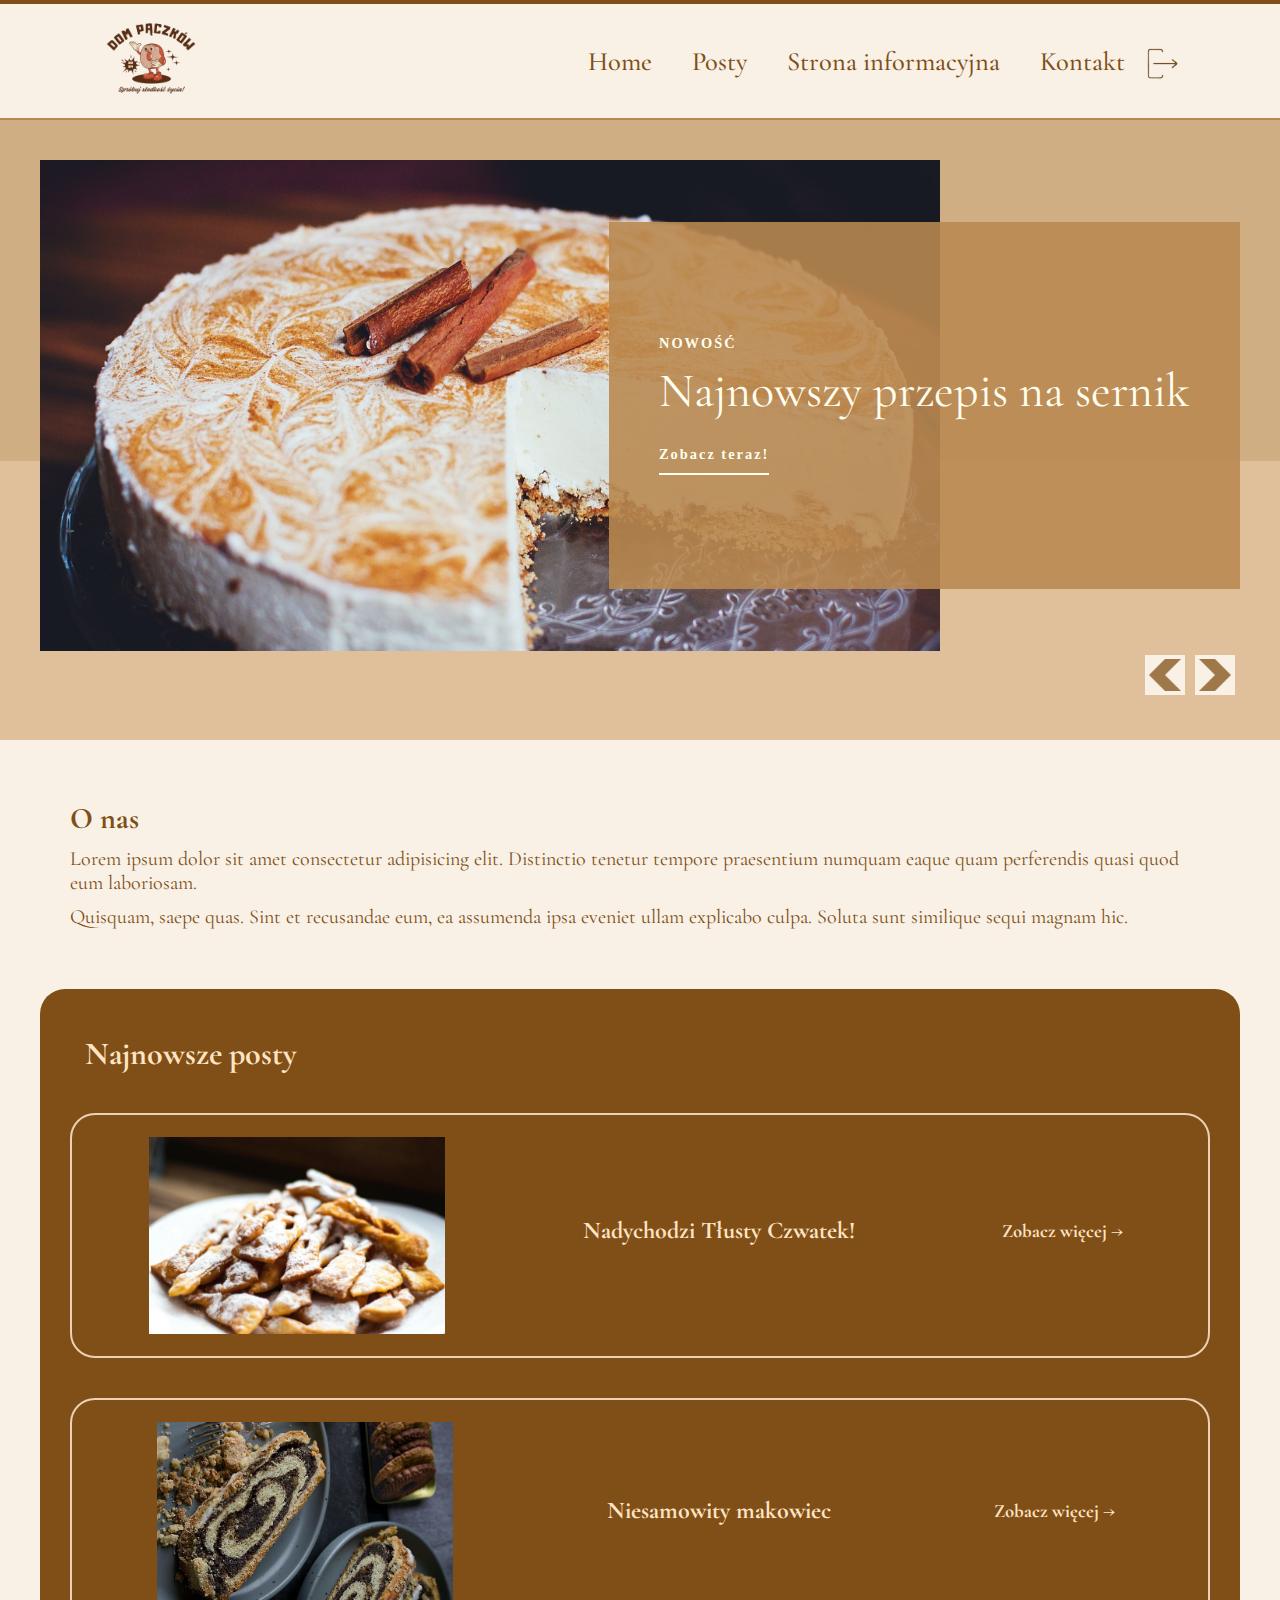
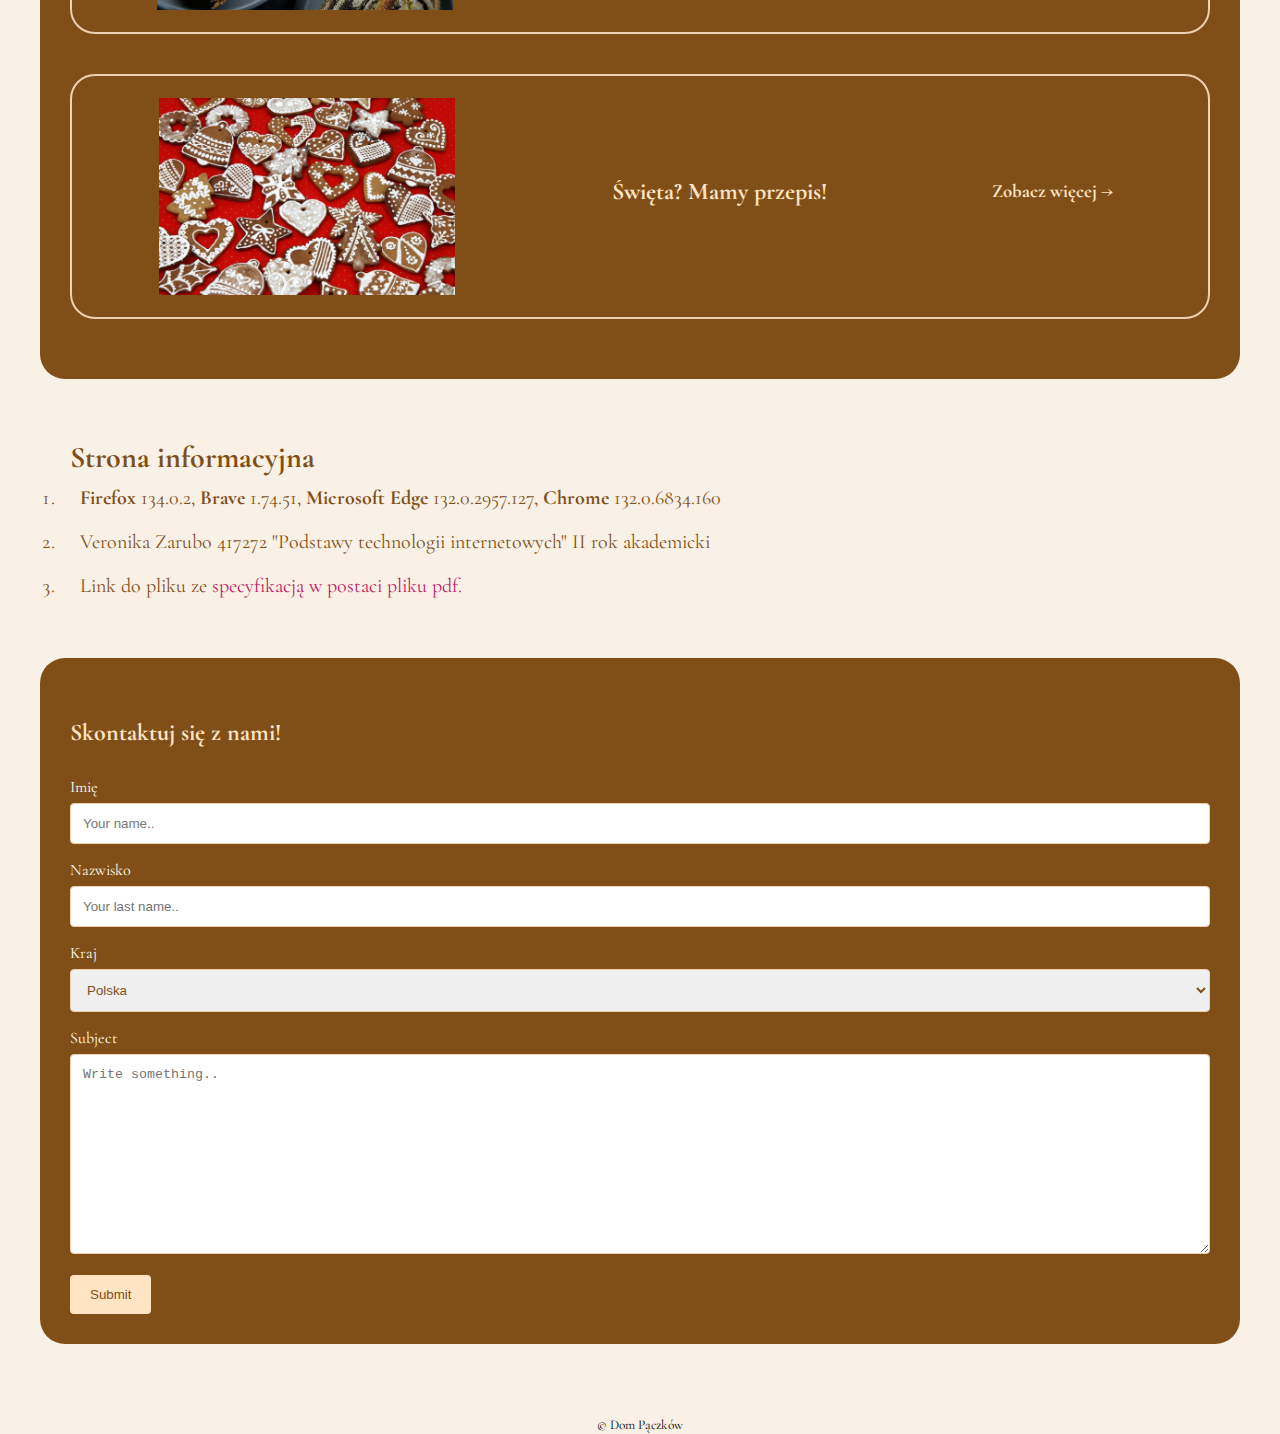
<file: index.html>
<!DOCTYPE html>
<html lang="en">
    <head>
        <meta charset="UTF-8">
        <meta name="viewport" content="width=device-width, initial-scale=1.0">
        <title>Dom Pączków</title>        
        
        <link rel="stylesheet" href="https://fonts.googleapis.com/css2?family=Cormorant+Garamond:ital,wght@0,300;0,400;0,500;0,600;0,700;1,300;1,400;1,500;1,600;1,700&display=swap">
        <link rel="stylesheet" href="style.css">

        <link rel="stylesheet" href="https://cdnjs.cloudflare.com/ajax/libs/font-awesome/4.7.0/css/font-awesome.min.css">

        <link rel="icon" href="Images/icon.ico" type="image/x-icon">
    </head>
<body>  
    <nav>
        <div class="navbar-outer">
            <div class="navbar">
                <div class="navbar-logo"></div>
                <div class="navbar-links">
                    <ul id="navbar-links-list" class="navbar-links-list">
                        <li class="navbar-links-list-item">
                            <a href="index.html#home" class="primary">Home</a>
                        </li>
                        <li class="navbar-links-list-item">
                            <a href="index.html#posty" class="primary">Posty</a>
                        </li>
                        <li class="navbar-links-list-item">
                            <a href="index.html#info" class="primary">Strona informacyjna</a>
                        </li>
                        <li class="navbar-links-list-item">
                            <a href="index.html#contact" class="primary">Kontakt</a>
                        </li>
                    </ul>
                </div>
                <div class="burger-icon">
                    <a href="javascript:void(0);" class="icon" onclick="myFunction()">
                        <i class="fa fa-bars"></i>
                    </a></div>
                <a href="login.html"><div class="navbar-logout-button">
                    <img src="Images/logout_bezbg.png" alt="znak logowania"> 
                </div></a>
            </div>
        </div>
    </nav>  
    <main>  

        <div id="home" class="section-2">
            <div class ="section-2-inner">
                <div class="section-2-container">
                    <div class="section-2-left-img"></div>
                    <div class="section-2-right-img-wrapper">
                        <div class="section-2-right-img">
                            <div class="section-2-right-img-content">
                                <div class="section-2-right-img-subtitle">
                                    NOWOŚĆ
                                </div>
                                <div class="section-2-right-img-title">
                                    Najnowszy przepis na sernik
                                </div>
                                <div class="section-2-right-img-button">
                                    <a href="sernik.html">Zobacz teraz!</a>
                                </div>
                            </div>                            
                        </div>
                    </div>                    
                </div>
                <div class="section-2-buttons">
                    <div id="section-2-button-prev" class="section-2-button-prev"></div>
                    <div id="section-2-button-next" class="section-2-button-next"></div>
                </div>           
            </div>
        </div>
        
        <script> 
            var images = ["url('Images/sernik.jpg')","url('Images/gotowanie.jpg')","url('Images/cheesecake-1578695_1280.jpg')"];
            var i = 0;

            var button = document.getElementById("section-2-button-prev"); 
            var body = document.getElementsByClassName("section-2-left-img");	 
         
            button.addEventListener("click", function () { 
                if (i > 0) {
                    i--;
                } 
                else{
                    i = images.length - 1;
                }
                body[0].style.backgroundImage = images[i];
            }); 

            var button = document.getElementById("section-2-button-next")	 
         
            button.addEventListener("click", function () { 
                if(i<=images.length-2){
                    i = ++i;
                }
                else{
                    i = 0;
                }
                body[0].style.backgroundImage = images[i];
            }); 
        </script> 
        <script>
            function myFunction() {
            var x = document.getElementById("navbar-links-list");
            
            if (window.innerWidth > 768) {
                x.style.display = "flex"; 
            } else {

                if (x.style.display === "block") {
                x.style.display = "none";
                } else {
                x.style.display = "block";
                }
            }
            }
        </script>
        <script>
            var x = document.getElementById("navbar-links-list");

            if (window.innerWidth <= 768) {
                    x.style.display = "none"; 
                } else{
                    x.style.display = "flex";
                } 
                
            window.addEventListener('resize', function(event) {
                if (window.innerWidth <= 768) {
                    x.style.display = "none"; 
                } else{
                    x.style.display = "flex";
                }         
            }, true);
        </script>

        <section id="about-us" class="wrapper">
            <h2>O nas</h2>
            <p>Lorem ipsum dolor sit amet consectetur adipisicing elit. Distinctio tenetur tempore praesentium numquam eaque quam perferendis quasi quod eum laboriosam.</p>
            <p>Quisquam, saepe quas. Sint et recusandae eum, ea assumenda ipsa eveniet ullam explicabo culpa. Soluta sunt similique sequi magnam hic.</p>
        </section>

        <section id="posty" class="wrapper">
            <div class="posty">
                <h1>Najnowsze posty</h1>
                <div class="post">
                    <img src="Images/faworki.jpg" alt="faworki" style="width: 100%; max-width: 300px;"> 
                    <h2>Nadychodzi Tłusty Czwatek!</h2>
                    <h3><a href="faworki.html">Zobacz więcej &rarr;</a></h3>
                </div>
                <div class="post">
                    <img src="Images/makowiec2.jpg" alt="makowiec"  style="width: 100%; max-width: 300px;"> 
                    <h2>Niesamowity makowiec</h2>
                    <h3><a href="makowiec.html">Zobacz więcej &rarr;</a></h3>
                </div>
                <div class="post">
                    <img src="Images/pierniczki.jpg" alt="pierniczki" style="width: 100%; max-width: 300px;"> 
                        <h2>Święta? Mamy przepis!</h2>
                        <h3><a href="pierniczki.html">Zobacz więcej &rarr;</a></h3>
                </div>
            </div>
        </section>

        <section id="info" class="wrapper">
            <h2>Strona informacyjna</h2>
            <ol>
                <li>
                    <b>Firefox</b> 134.0.2, <b>Brave</b> 1.74.51, <b>Microsoft Edge</b> 132.0.2957.127, <b>Chrome</b> 132.0.6834.160</li>
                <li>
                    Veronika Zarubo 417272 "Podstawy technologii internetowych" II rok akademicki
                <li>
                    Link do pliku ze <a href="./SpecyfikacjaDomPaczkowVeronikaZarubo.pdf" target="_blank">specyfikacją w postaci pliku pdf.</a>
                </li>
            </ol>                
        </section>

        <section id="contact" class="wrapper">
            <div class="container">
                <h2>Skontaktuj się z nami!</h2> 
                <br>
            <form action="/action_page.php">
                <label for="fname">Imię</label>
                <input type="text" id="fname" name="firstname" placeholder="Your name..">

                <label for="lname">Nazwisko</label>
                <input type="text" id="lname" name="lastname" placeholder="Your last name..">

                <label for="kraj">Kraj</label>
                <select id="kraj" name="kraj">
                <option value="polska">Polska</option>
                <option value="inny-kraj">Inny kraj</option>
                </select>

                <label for="subject">Subject</label>
                <textarea id="subject" name="subject" placeholder="Write something.." style="height:200px"></textarea>

                <input type="submit" value="Submit">
            </form>
            </div>
        </section> 
        <br>
    </main>

    <footer>
        <small>&copy; Dom Pączków</small>
    </footer>

</body>

</html>
</file>
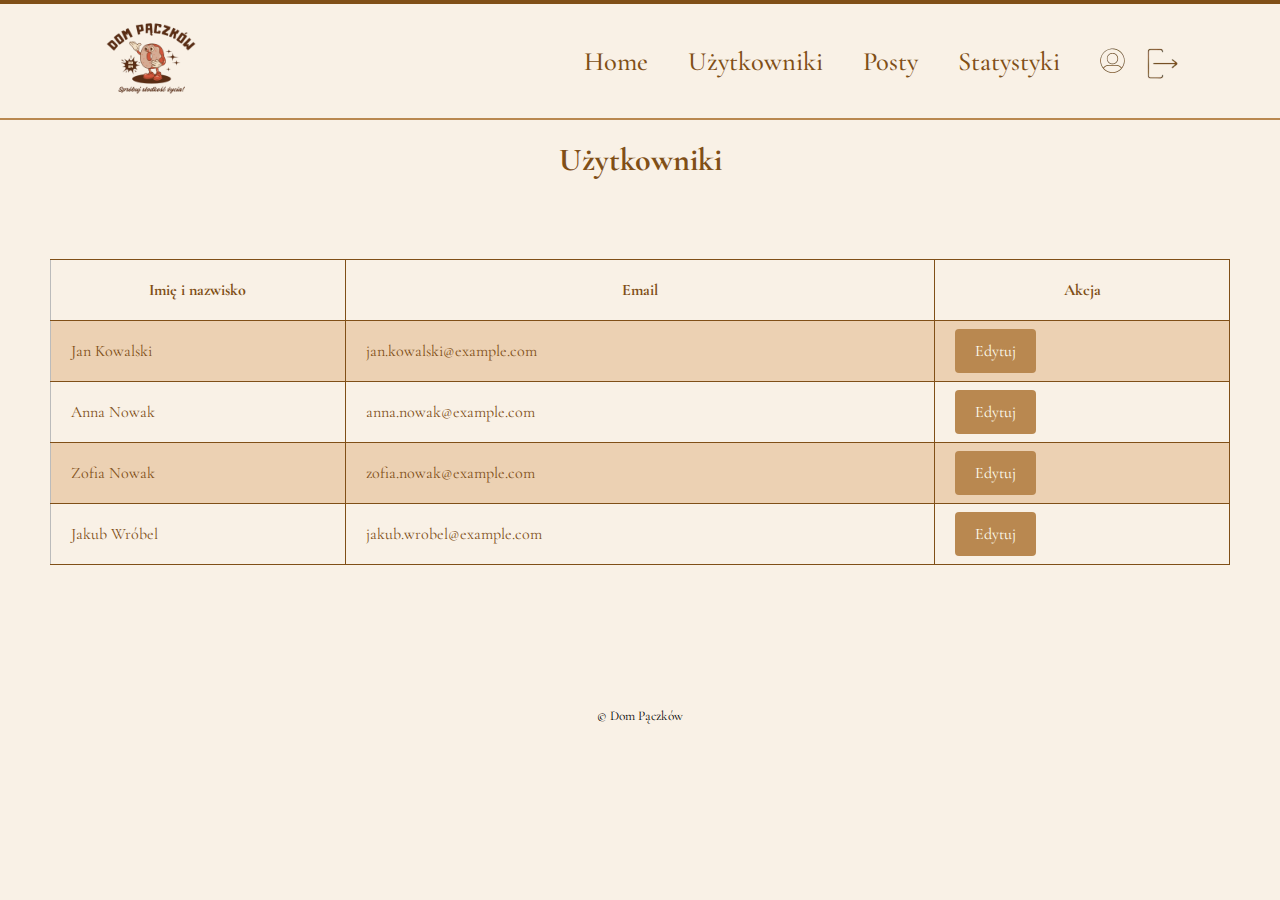
<file: backend.html>
<!DOCTYPE html>
<html lang="en">
    <head>
        <meta charset="UTF-8">
        <meta name="viewport" content="width=device-width, initial-scale=1.0">
        <title>Dom Pączków</title>        
        
        <link rel="stylesheet" href="https://fonts.googleapis.com/css2?family=Cormorant+Garamond:ital,wght@0,300;0,400;0,500;0,600;0,700;1,300;1,400;1,500;1,600;1,700&display=swap">
        <link rel="stylesheet" href="style.css">

        <link rel="stylesheet" href="https://cdnjs.cloudflare.com/ajax/libs/font-awesome/4.7.0/css/font-awesome.min.css">

        <link rel="icon" href="Images/icon.ico" type="image/x-icon">
    </head>
<body>  
    <nav>
        <div class="navbar-outer">
            <div class="navbar">
                <div class="navbar-logo"></div>
                <div class="navbar-links">
                    <ul id="navbar-links-list" class="navbar-links-list">
                        <li class="navbar-links-list-item">
                            <a href="index.html#home" class="primary">Home</a>
                        </li>
                        <li class="navbar-links-list-item">
                            <a href="backend.html" class="primary">Użytkowniki</a>
                        </li>
                        <li class="navbar-links-list-item">
                            <a href="posty.html" class="primary">Posty</a>
                        </li>
                        <li class="navbar-links-list-item">
                            <a href="statystyki.html" class="primary">Statystyki</a>
                        </li>
                    </ul>
                </div>
                <div class="burger-icon">
                    <a href="javascript:void(0);" class="icon" onclick="myFunction()">
                        <i class="fa fa-bars"></i>
                    </a></div>
                <a href="profile.html"><div class="navbar-profile-button"></div></a>
                <a href="login.html"><div class="navbar-logout-button">
                    <img src="Images/logout_bezbg.png" alt="znak logowania"> 
                </div></a>
            </div>
        </div>
    </nav>   
    <main> 
        <script>
            function myFunction() {
            var x = document.getElementById("navbar-links-list");
            
            if (window.innerWidth > 768) {
                x.style.display = "flex"; 
            } else {

                if (x.style.display === "block") {
                x.style.display = "none";
                } else {
                x.style.display = "block";
                }
            }
            }
        </script>
        <script>
            var x = document.getElementById("navbar-links-list");

            if (window.innerWidth <= 768) {
                    x.style.display = "none"; 
                } else{
                    x.style.display = "flex";
                } 
                
            window.addEventListener('resize', function(event) {
                if (window.innerWidth <= 768) {
                    x.style.display = "none"; 
                } else{
                    x.style.display = "flex";
                }         
            }, true);
        </script>
        <div class="wrapper">            
            <div class="profile-content">
                <h1>Użytkowniki</h1>
                <div class="row">
                    <table class="posts">
                        <tr>
                            <th>Imię i nazwisko</th>
                            <th>Email</th>
                            <th>Akcja</th>
                        </tr>
                        <tr>
                            <td>Jan Kowalski</td>
                            <td>jan.kowalski@example.com</td>
                            <td><a href="edycjaUsera.html?id=1">Edytuj</a></td>
                        </tr>
                        <tr>
                            <td>Anna Nowak</td>
                            <td>anna.nowak@example.com</td>
                            <td><a href="edycjaUsera.html?id=2">Edytuj</a></td>                            
                        </tr>
                        <tr>
                            <td>Zofia Nowak</td>
                            <td>zofia.nowak@example.com</td>
                            <td><a href="edycjaUsera.html?id=3">Edytuj</a></td>
                        </tr>
                        <tr>
                            <td>Jakub Wróbel</td>
                            <td>jakub.wrobel@example.com</td>
                            <td><a href="edycjaUsera.html?id=4">Edytuj</a></td>
                        </tr>
                    </table>
                </div>       
            </div>
        </div>        
    </main>

    <footer>
        <small>&copy; Dom Pączków</small>
    </footer>

</body>

</html>
</file>
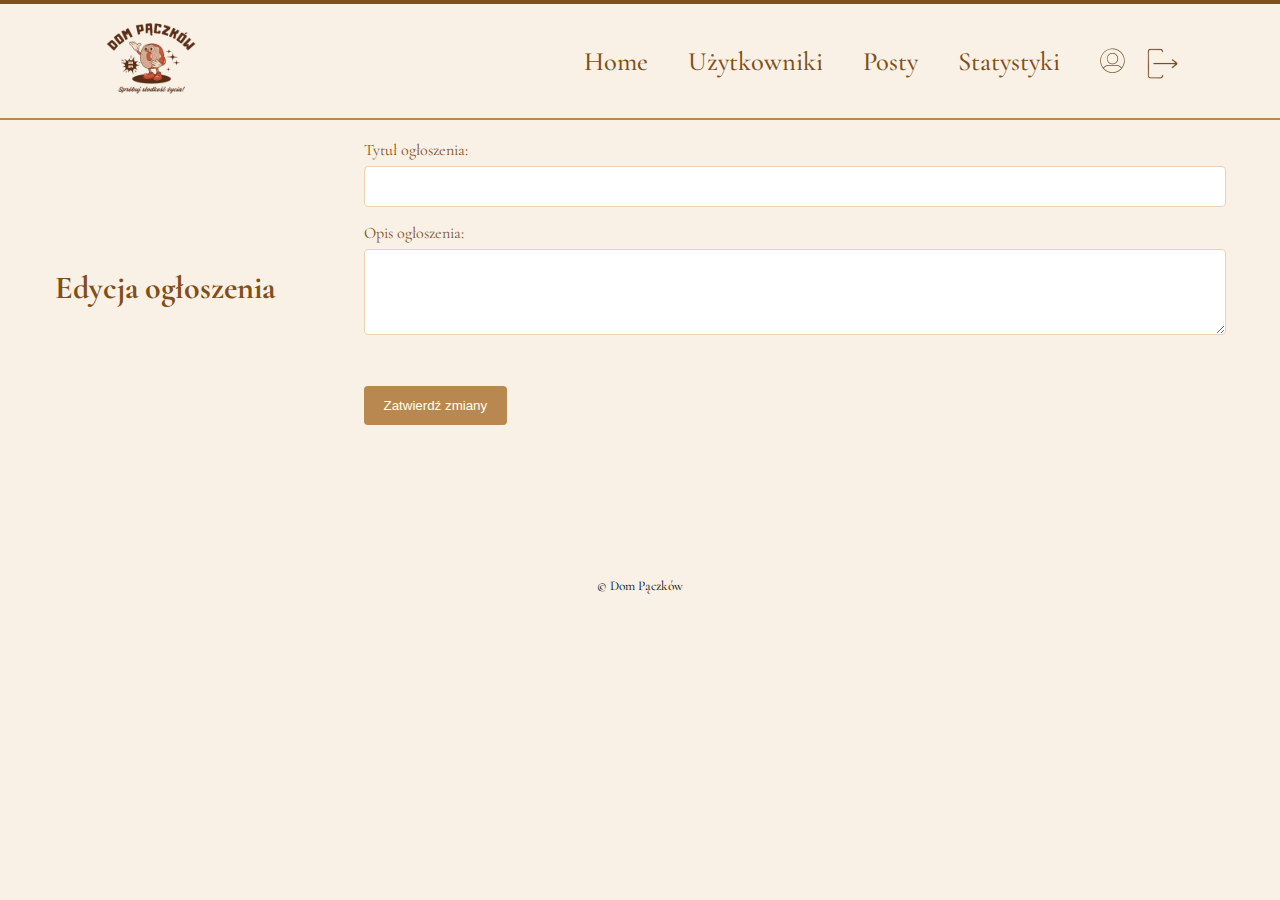
<file: edycja.html>
<!DOCTYPE html>
<html lang="en">
    <head>
        <meta charset="UTF-8">
        <meta name="viewport" content="width=device-width, initial-scale=1.0">
        <title>Dom Pączków</title>        
        
        <link rel="stylesheet" href="https://fonts.googleapis.com/css2?family=Cormorant+Garamond:ital,wght@0,300;0,400;0,500;0,600;0,700;1,300;1,400;1,500;1,600;1,700&display=swap">
        <link rel="stylesheet" href="style.css">

        <link rel="stylesheet" href="https://cdnjs.cloudflare.com/ajax/libs/font-awesome/4.7.0/css/font-awesome.min.css">

        <link rel="icon" href="Images/icon.ico" type="image/x-icon">

        <script>    
            function fillForm() {
                const urlParams = new URLSearchParams(window.location.search);
                const title = urlParams.get('title');
                const description = urlParams.get('description');
    
                if (title) {
                    document.getElementById('title').value = decodeURIComponent(title);
                }
                if (description) {
                    document.getElementById('description').value = decodeURIComponent(description);
                }
            }                
            window.onload = fillForm;
        </script>
    </head>
<body>  
    <nav>
        <div class="navbar-outer">
            <div class="navbar">
                <div class="navbar-logo"></div>
                <div class="navbar-links">
                    <ul id="navbar-links-list" class="navbar-links-list">
                        <!-- <li><button class="burger-icon"><i class="ti ti-menu-2"></i></button></li> -->
                        <li class="navbar-links-list-item">
                            <a href="index.html#home" class="primary">Home</a>
                        </li>
                        <li class="navbar-links-list-item">
                            <a href="backend.html" class="primary">Użytkowniki</a>
                        </li>
                        <li class="navbar-links-list-item">
                            <a href="posty.html" class="primary">Posty</a>
                        </li>
                        <li class="navbar-links-list-item">
                            <a href="statystyki.html" class="primary">Statystyki</a>
                        </li>
                    </ul>
                </div>
                <div class="burger-icon">
                    <a href="javascript:void(0);" class="icon" onclick="myFunction()">
                        <i class="fa fa-bars"></i>
                    </a></div>
                <a href="profile.html"><div class="navbar-profile-button"></div></a>
                <a href="login.html"><div class="navbar-logout-button">
                    <img src="Images/logout_bezbg.png" alt="znak logowania"> 
                </div></a>
            </div>
        </div>
    </nav>   
    <main>
        <script>
            function myFunction() {
            var x = document.getElementById("navbar-links-list");
            
            if (window.innerWidth > 768) {
                x.style.display = "flex"; 
            } else {

                if (x.style.display === "block") {
                x.style.display = "none";
                } else {
                x.style.display = "block";
                }
            }
            }
        </script>
        <script>
            var x = document.getElementById("navbar-links-list");

            if (window.innerWidth <= 768) {
                    x.style.display = "none"; 
                } else{
                    x.style.display = "flex";
                } 
                
            window.addEventListener('resize', function(event) {
                if (window.innerWidth <= 768) {
                    x.style.display = "none"; 
                } else{
                    x.style.display = "flex";
                }         
            }, true);
        </script>

        <div class="wrapper">            
            <div class="profile-content">
                <h1>Edycja ogłoszenia</h1>
                <form id="post" action="posty.html" method="GET">

                    <label for="title">Tytuł ogłoszenia:</label>
                    <input type="text" id="title" name="title" required>    

                    <label for="description">Opis ogłoszenia:</label>
                    <textarea id="description" name="description" rows="4" cols="50"></textarea><br><br>

                    <button type="submit">Zatwierdź zmiany</button>
                </form>
                                   
            </div>
        </div>
    </main>

    <footer>
        <small>&copy; Dom Pączków</small>
    </footer>

</body>

</html>
</file>
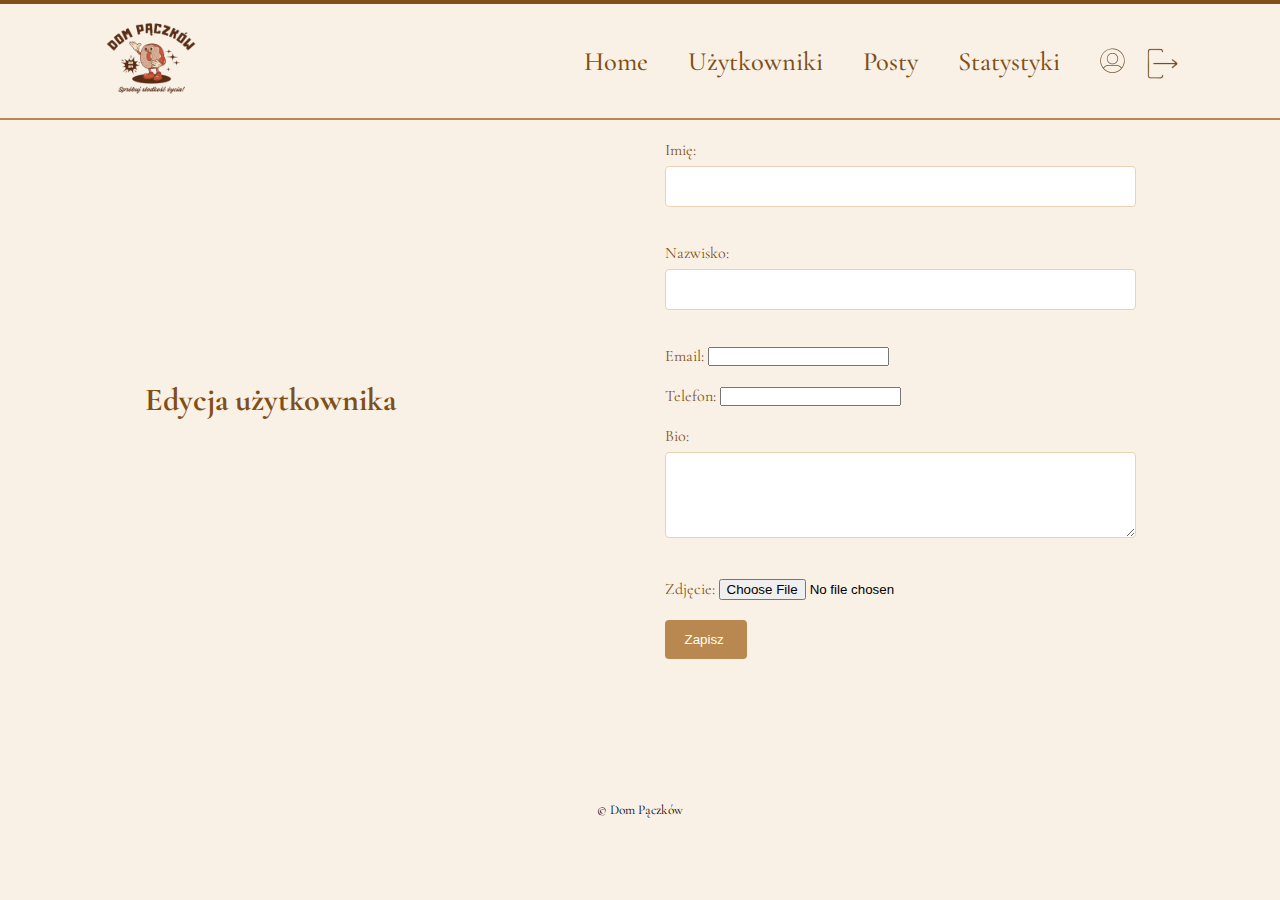
<file: edycjaUsera.html>
<!DOCTYPE html>
<html lang="en">
    <head>
        <meta charset="UTF-8">
        <meta name="viewport" content="width=device-width, initial-scale=1.0">
        <title>Dom Pączków</title>        
        
        <link rel="stylesheet" href="https://fonts.googleapis.com/css2?family=Cormorant+Garamond:ital,wght@0,300;0,400;0,500;0,600;0,700;1,300;1,400;1,500;1,600;1,700&display=swap">
        <link rel="stylesheet" href="style.css">

        <link rel="stylesheet" href="https://cdnjs.cloudflare.com/ajax/libs/font-awesome/4.7.0/css/font-awesome.min.css">

        <link rel="icon" href="Images/icon.ico" type="image/x-icon">

        <script> 
            
            const users = [
                { id: 1, firstName: "Jan", lastName: "Kowalski", email: "jan.kowalski@example.com", phone: "382-499-231", bio: "Cześć wszystkim! Nazywam się Jan Kowalski i jestem pasjonatem i amatorem poskich wypieków.", photo: "path/to/photo1.jpg" },
                { id: 2, firstName: "Anna", lastName: "Nowak", email: "anna.nowak@example.com", phone: "649-884-323", bio: "Makowiec jest zawsze smaczniej za sernik!! Niech nikt mi nie mówi inaczej!.", photo: "path/to/photo2.jpg" },
                { id: 3, firstName: "Zofia", lastName: "Nowak", email: "zofia.nowak@example.com", phone: "110-373-127", bio: "Lubię szukać i spróbować nowych przepisów.", photo: "path/to/photo3.jpg" },
                { id: 4, firstName: "Jakub", lastName: "Wróbel", email: "jakub.wrobel@example.com", phone: "839-536-003", bio: "Gotowanie to moja pasja.", photo: "path/to/photo4.jpg" }
            ];
         
            function fillForm() {
                const urlParams = new URLSearchParams(window.location.search);
                const userId = parseInt(urlParams.get('id')); // Pobierz id z URL
    
               
                const user = users.find(u => u.id === userId);
    
                if (user) {
                    document.getElementById('firstName').value = user.firstName;
                    document.getElementById('lastName').value = user.lastName;
                    document.getElementById('email').value = user.email;
                    document.getElementById('phone').value = user.phone;
                    document.getElementById('bio').value = user.bio;
              
                }
            }   
          
            window.onload = fillForm;
        </script>

    </head>
<body>  
    <nav>
        <div class="navbar-outer">
            <div class="navbar">
                <div class="navbar-logo"></div>
                <div class="navbar-links">
                    <ul id="navbar-links-list" class="navbar-links-list">
                        <!-- <li><button class="burger-icon"><i class="ti ti-menu-2"></i></button></li> -->
                        <li class="navbar-links-list-item">
                            <a href="index.html#home" class="primary">Home</a>
                        </li>
                        <li class="navbar-links-list-item">
                            <a href="backend.html" class="primary">Użytkowniki</a>
                        </li>
                        <li class="navbar-links-list-item">
                            <a href="posty.html" class="primary">Posty</a>
                        </li>
                        <li class="navbar-links-list-item">
                            <a href="statystyki.html" class="primary">Statystyki</a>
                        </li>
                    </ul>
                </div>
                <div class="burger-icon">
                    <a href="javascript:void(0);" class="icon" onclick="myFunction()">
                        <i class="fa fa-bars"></i>
                    </a></div>
                <a href="profile.html"><div class="navbar-profile-button"></div></a>
                <a href="login.html"><div class="navbar-logout-button">
                    <img src="Images/logout_bezbg.png" alt="znak logowania"> 
                </div></a>
            </div>
        </div>
    </nav>   
    <main>
        <script>
            function myFunction() {
            var x = document.getElementById("navbar-links-list");
            
            if (window.innerWidth > 768) {
                x.style.display = "flex"; 
            } else {

                if (x.style.display === "block") {
                x.style.display = "none";
                } else {
                x.style.display = "block";
                }
            }
            }
        </script>
        <script>
            var x = document.getElementById("navbar-links-list");

            if (window.innerWidth <= 768) {
                    x.style.display = "none"; 
                } else{
                    x.style.display = "flex";
                } 
                
            window.addEventListener('resize', function(event) {
                if (window.innerWidth <= 768) {
                    x.style.display = "none"; 
                } else{
                    x.style.display = "flex";
                }         
            }, true);
        </script>

        <div class="wrapper">            
            <div class="profile-content">
                <h1>Edycja użytkownika</h1>        
       
                <form id="editForm">
                    <label for="firstName">Imię:</label>
                    <input type="text" id="firstName" name="firstName" required><br><br>

                    <label for="lastName">Nazwisko:</label>
                    <input type="text" id="lastName" name="lastName" required><br><br>

                    <label for="email">Email:</label>
                    <input type="email" id="email" name="email" required><br><br>

                    <label for="phone">Telefon:</label>
                    <input type="tel" id="phone" name="phone" required><br><br>

                    <label for="bio">Bio:</label>
                    <textarea id="bio" name="bio" rows="4" cols="50"></textarea><br><br>

                    <label for="photo">Zdjęcie:</label>
                    <input type="file" id="photo" name="photo"><br><br>

                    <form action="backend.html">
                        <input type="submit" value="Zapisz ">
                    </form>  
                </form>                                   
            </div>
        </div>
    </main>

    <footer>
        <small>&copy; Dom Pączków</small>
    </footer>

    <script>
        document.getElementById("editForm").addEventListener("submit", function(event) {
            event.preventDefault(); 
            alert("Zmiany zostały zapisane!"); 
            window.location.href = "backend.html"; 
        });
    </script>

</body>

</html>
</file>
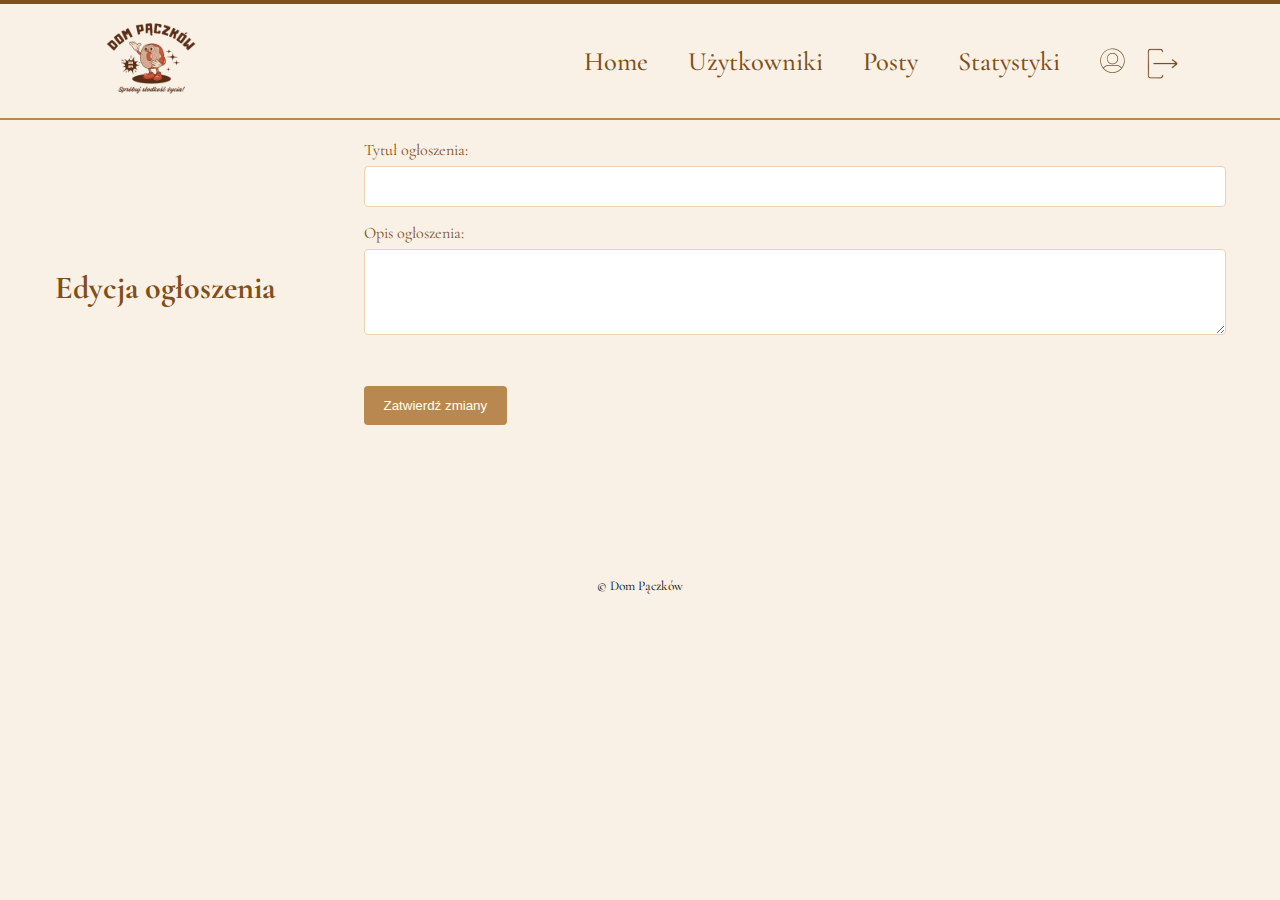
<file: edycjaUzytkownik.html>
<!DOCTYPE html>
<html lang="en">
    <head>
        <meta charset="UTF-8">
        <meta name="viewport" content="width=device-width, initial-scale=1.0">
        <title>Dom Pączków</title>        
        
        <link rel="stylesheet" href="https://fonts.googleapis.com/css2?family=Cormorant+Garamond:ital,wght@0,300;0,400;0,500;0,600;0,700;1,300;1,400;1,500;1,600;1,700&display=swap">
        <link rel="stylesheet" href="style.css">

        <link rel="stylesheet" href="https://cdnjs.cloudflare.com/ajax/libs/font-awesome/4.7.0/css/font-awesome.min.css">

        <link rel="icon" href="Images/icon.ico" type="image/x-icon">

    </head>
<body>  
    <nav>
        <div class="navbar-outer">
            <div class="navbar">
                <div class="navbar-logo"></div>
                <div class="navbar-links">
                    <ul id="navbar-links-list" class="navbar-links-list">
                        <!-- <li><button class="burger-icon"><i class="ti ti-menu-2"></i></button></li> -->
                        <li class="navbar-links-list-item">
                            <a href="index.html#home" class="primary">Home</a>
                        </li>
                        <li class="navbar-links-list-item">
                            <a href="backend.html" class="primary">Użytkowniki</a>
                        </li>
                        <li class="navbar-links-list-item">
                            <a href="posty.html" class="primary">Posty</a>
                        </li>
                        <li class="navbar-links-list-item">
                            <a href="statystyki.html" class="primary">Statystyki</a>
                        </li>
                    </ul>
                </div>
                <div class="burger-icon">
                    <a href="javascript:void(0);" class="icon" onclick="myFunction()">
                        <i class="fa fa-bars"></i>
                    </a></div>
                <a href="profile.html"><div class="navbar-profile-button"></div></a>
                <a href="login.html"><div class="navbar-logout-button">
                    <img src="Images/logout_bezbg.png" alt="post-image"> 
                </div></a>
            </div>
        </div>
    </nav>   
    <main>
        <script>
            function myFunction() {
            var x = document.getElementById("navbar-links-list");
            
            if (window.innerWidth > 768) {
                x.style.display = "flex"; 
            } else {

                if (x.style.display === "block") {
                x.style.display = "none";
                } else {
                x.style.display = "block";
                }
            }
            }
        </script>
        <script>
            var x = document.getElementById("navbar-links-list");

            if (window.innerWidth <= 768) {
                    x.style.display = "none"; 
                } else{
                    x.style.display = "flex";
                } 
                
            window.addEventListener('resize', function(event) {
                if (window.innerWidth <= 768) {
                    x.style.display = "none"; 
                } else{
                    x.style.display = "flex";
                }         
            }, true);
        </script>

        <div class="wrapper">            
            <div class="profile-content">
                <h1>Edycja ogłoszenia</h1>
                <form id="post" action="posty.html" method="GET">

                    <label for="title">Tytuł ogłoszenia:</label>
                    <input type="text" id="title" name="title" required>    

                    <label for="description">Opis ogłoszenia:</label>
                    <textarea id="description" name="description" rows="4" cols="50"></textarea><br><br>

                    <button type="submit">Zatwierdź zmiany</button>
                </form>
                                   
            </div>
        </div>
    </main>

    <footer>
        <small>&copy; Dom Pączków</small>
    </footer>

</body>

</html>
</file>
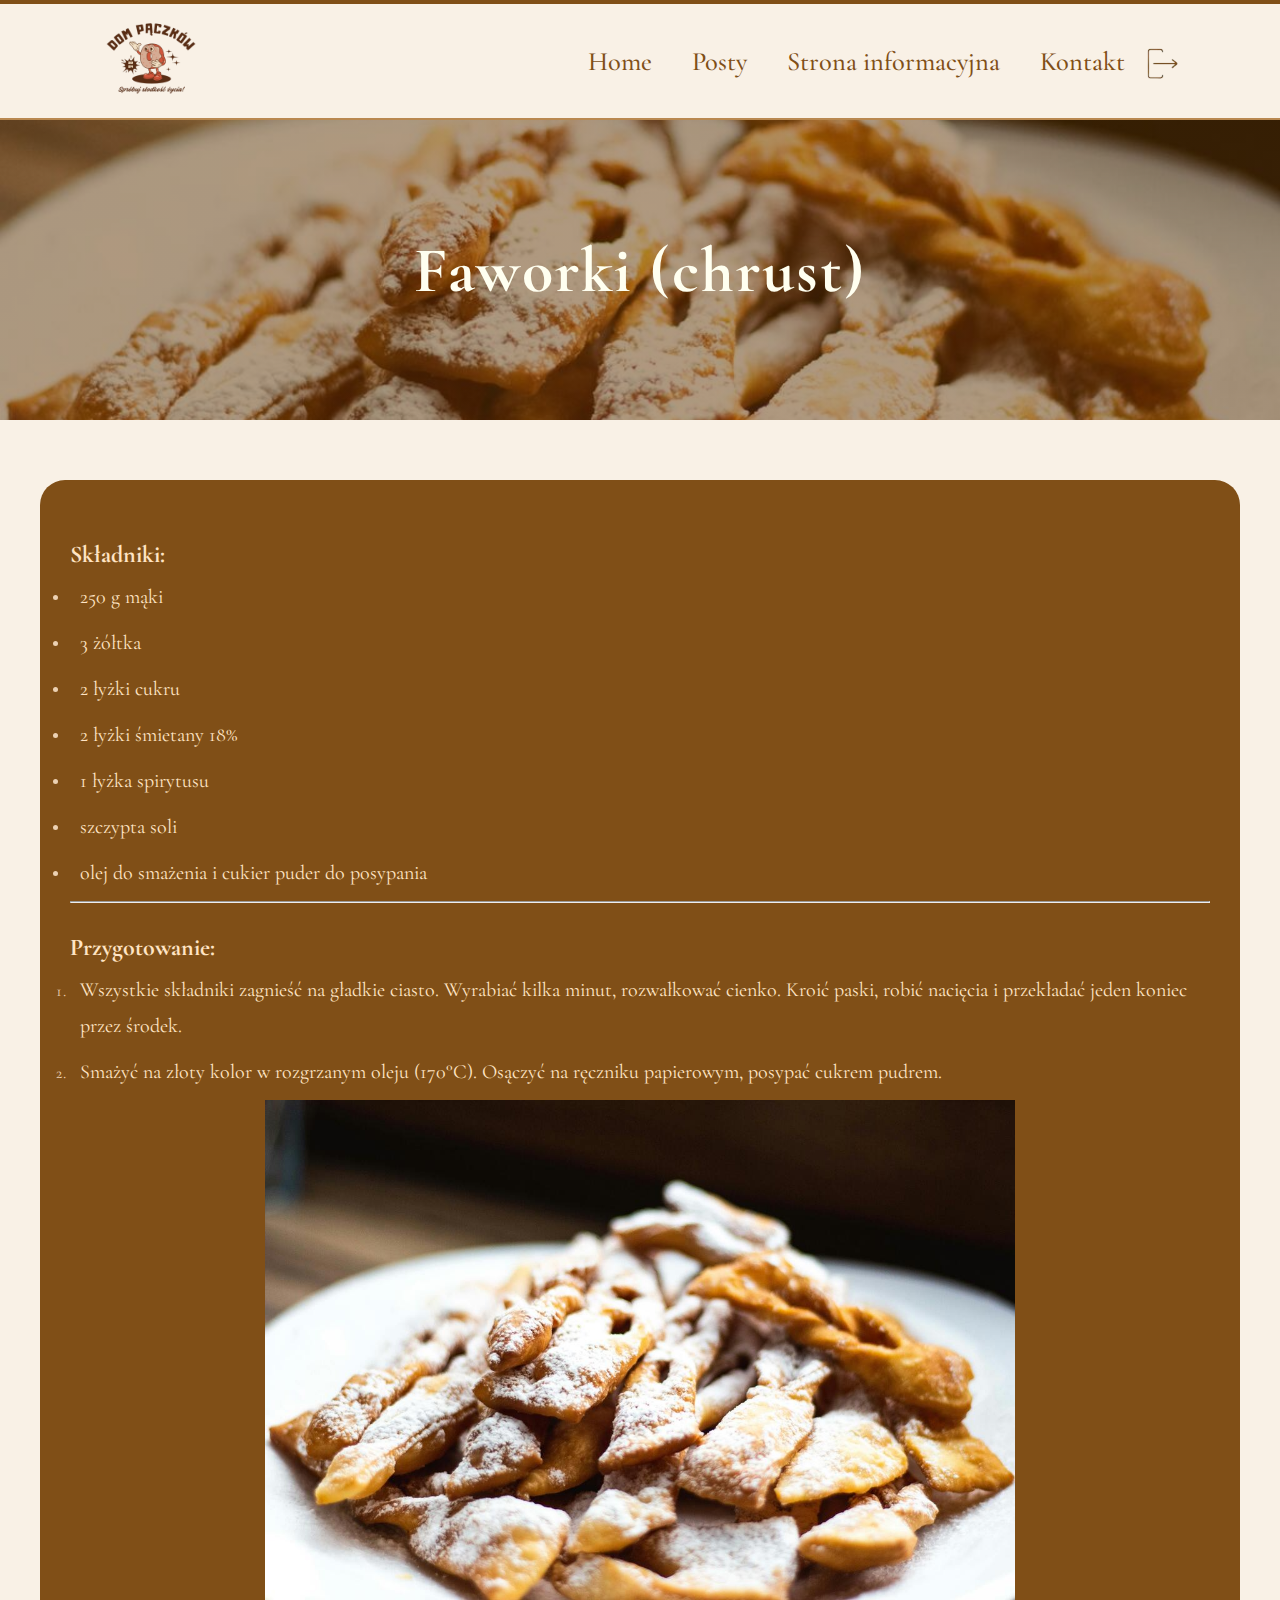
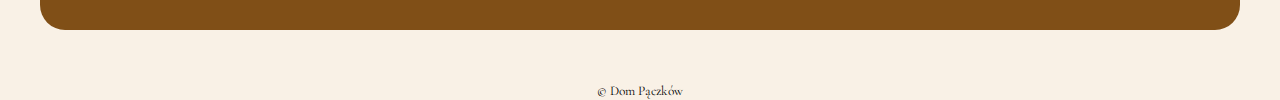
<file: faworki.html>
<!DOCTYPE html>
<html lang="en">
    <head>
        <meta charset="UTF-8">
        <meta name="viewport" content="width=device-width, initial-scale=1.0">
        <title>Dom Pączków</title>        
        
        <link rel="stylesheet" href="https://fonts.googleapis.com/css2?family=Cormorant+Garamond:ital,wght@0,300;0,400;0,500;0,600;0,700;1,300;1,400;1,500;1,600;1,700&display=swap">
        <link rel="stylesheet" href="style.css">

        <link rel="stylesheet" href="https://cdnjs.cloudflare.com/ajax/libs/font-awesome/4.7.0/css/font-awesome.min.css">

        <link rel="icon" href="Images/icon.ico" type="image/x-icon">
    </head>
<body>  
    <nav>
        <div class="navbar-outer">
            <div class="navbar">
                <div class="navbar-logo"></div>
                <div class="navbar-links">
                    <ul id="navbar-links-list" class="navbar-links-list">
                        <li class="navbar-links-list-item">
                            <a href="index.html#home" class="primary">Home</a>
                        </li>
                        <li class="navbar-links-list-item">
                            <a href="index.html#posty" class="primary">Posty</a>
                        </li>
                        <li class="navbar-links-list-item">
                            <a href="index.html#info" class="primary">Strona informacyjna</a>
                        </li>
                        <li class="navbar-links-list-item">
                            <a href="index.html#contact" class="primary">Kontakt</a>
                        </li>
                    </ul>
                </div>
                <div class="burger-icon">
                    <a href="javascript:void(0);" class="icon" onclick="myFunction()">
                        <i class="fa fa-bars"></i>
                    </a></div>
                <a href="login.html"><div class="navbar-logout-button">
                    <img src="Images/logout_bezbg.png" alt="znak logowania"> 
                </div></a>
            </div>
        </div>
    </nav>   
    <main> 
        <script>
            function myFunction() {
            var x = document.getElementById("navbar-links-list");
            
            if (window.innerWidth > 768) {
                x.style.display = "flex"; 
            } else {

                if (x.style.display === "block") {
                x.style.display = "none";
                } else {
                x.style.display = "block";
                }
            }
            }
        </script>
        <script>
            var x = document.getElementById("navbar-links-list");

            if (window.innerWidth <= 768) {
                    x.style.display = "none"; 
                } else{
                    x.style.display = "flex";
                } 
                
            window.addEventListener('resize', function(event) {
                if (window.innerWidth <= 768) {
                    x.style.display = "none"; 
                } else{
                    x.style.display = "flex";
                }         
            }, true);
        </script>
        <div class="recipe-hero-img-faworki">
            <div class="recipe-hero-text">
                <h1>Faworki (chrust)</h1>
            </div>
        </div>
        <div class="wrapper">
            <div class="container">
                <h2>Składniki:</h2>
                <ul>
                    <li><p>250 g mąki</p></li>
                    <li><p>3 żółtka</p></li>
                    <li><p>2 łyżki cukru</p></li>
                    <li><p>2 łyżki śmietany 18%</p></li>
                    <li><p>1 łyżka spirytusu</p></li>
                    <li><p>szczypta soli</p></li>
                    <li><p>olej do smażenia i cukier puder do posypania</p></li>
                </ul>
                <hr>
                <h2>Przygotowanie:</h2>
                <ol>
                    <li><p>Wszystkie składniki zagnieść na gładkie ciasto.
                        Wyrabiać kilka minut, rozwałkować cienko.
                        Kroić paski, robić nacięcia i przekładać jeden koniec przez środek.</p></li>
                    <li><p>Smażyć na złoty kolor w rozgrzanym oleju (170°C).
                        Osączyć na ręczniku papierowym, posypać cukrem pudrem.</p></li>                                                   
                </ol>
                <img src="Images/faworki.jpg" alt="faworki na talerzu"> 
            </div>
        </div>              
</main>

<footer>
    <small>&copy; Dom Pączków</small>
</footer>

</body>

</html>
</file>
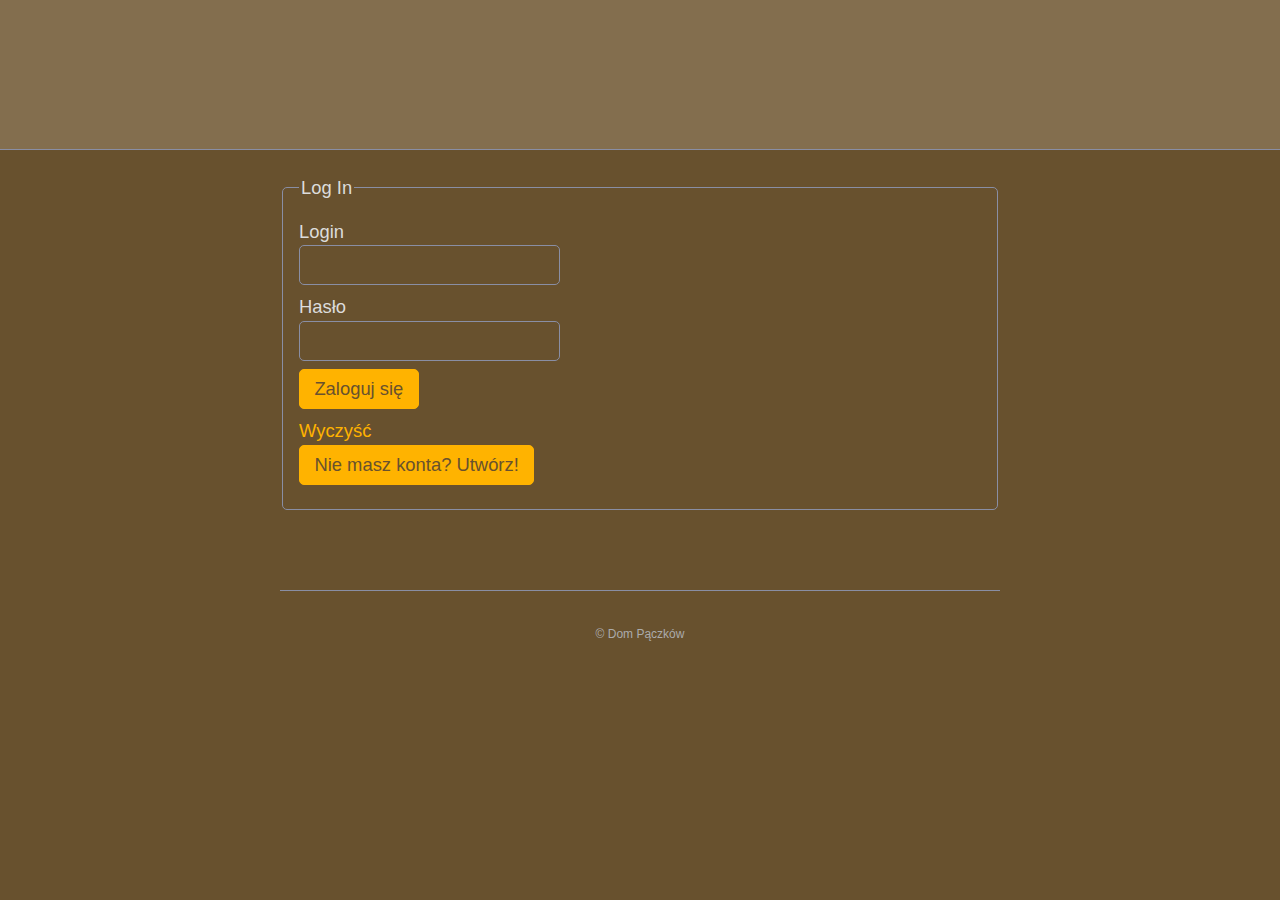
<file: login.html>
<!DOCTYPE html>
<html lang="en">
    <head>
        <meta charset="UTF-8">
        <meta name="viewport" content="width=device-width, initial-scale=1.0">
        <title>Dom Pączków</title>
        <link rel="stylesheet" href="logreg.css">
        <link rel="icon" href="Images/icon.ico" type="image/x-icon">
    </head>
<body>
    <header>
        <h1>Dom Pączków</h1>

    </header>

    <main>        
        <fieldset>
            <legend>Log In</legend>
            <label for ="login_id">Login</label>
            <input type="text" name="login" id = "login_id">

            <label for ="password_id">Hasło</label>
            <input type="password" name="password" id = "password_id">

            <form action="backend.html">
                <input type="submit" value="Zaloguj się">
            </form>
            
            <a href="login.html">Wyczyść</a>               
                                    
            <form action="rejestracja.html">
                <input type="submit" value="Nie masz konta? Utwórz!">
            </form>             
  
        </fieldset>       
    </main>

    <footer>
        <small>&copy; Dom Pączków</small>
    </footer>
</body>
</html>
</file>
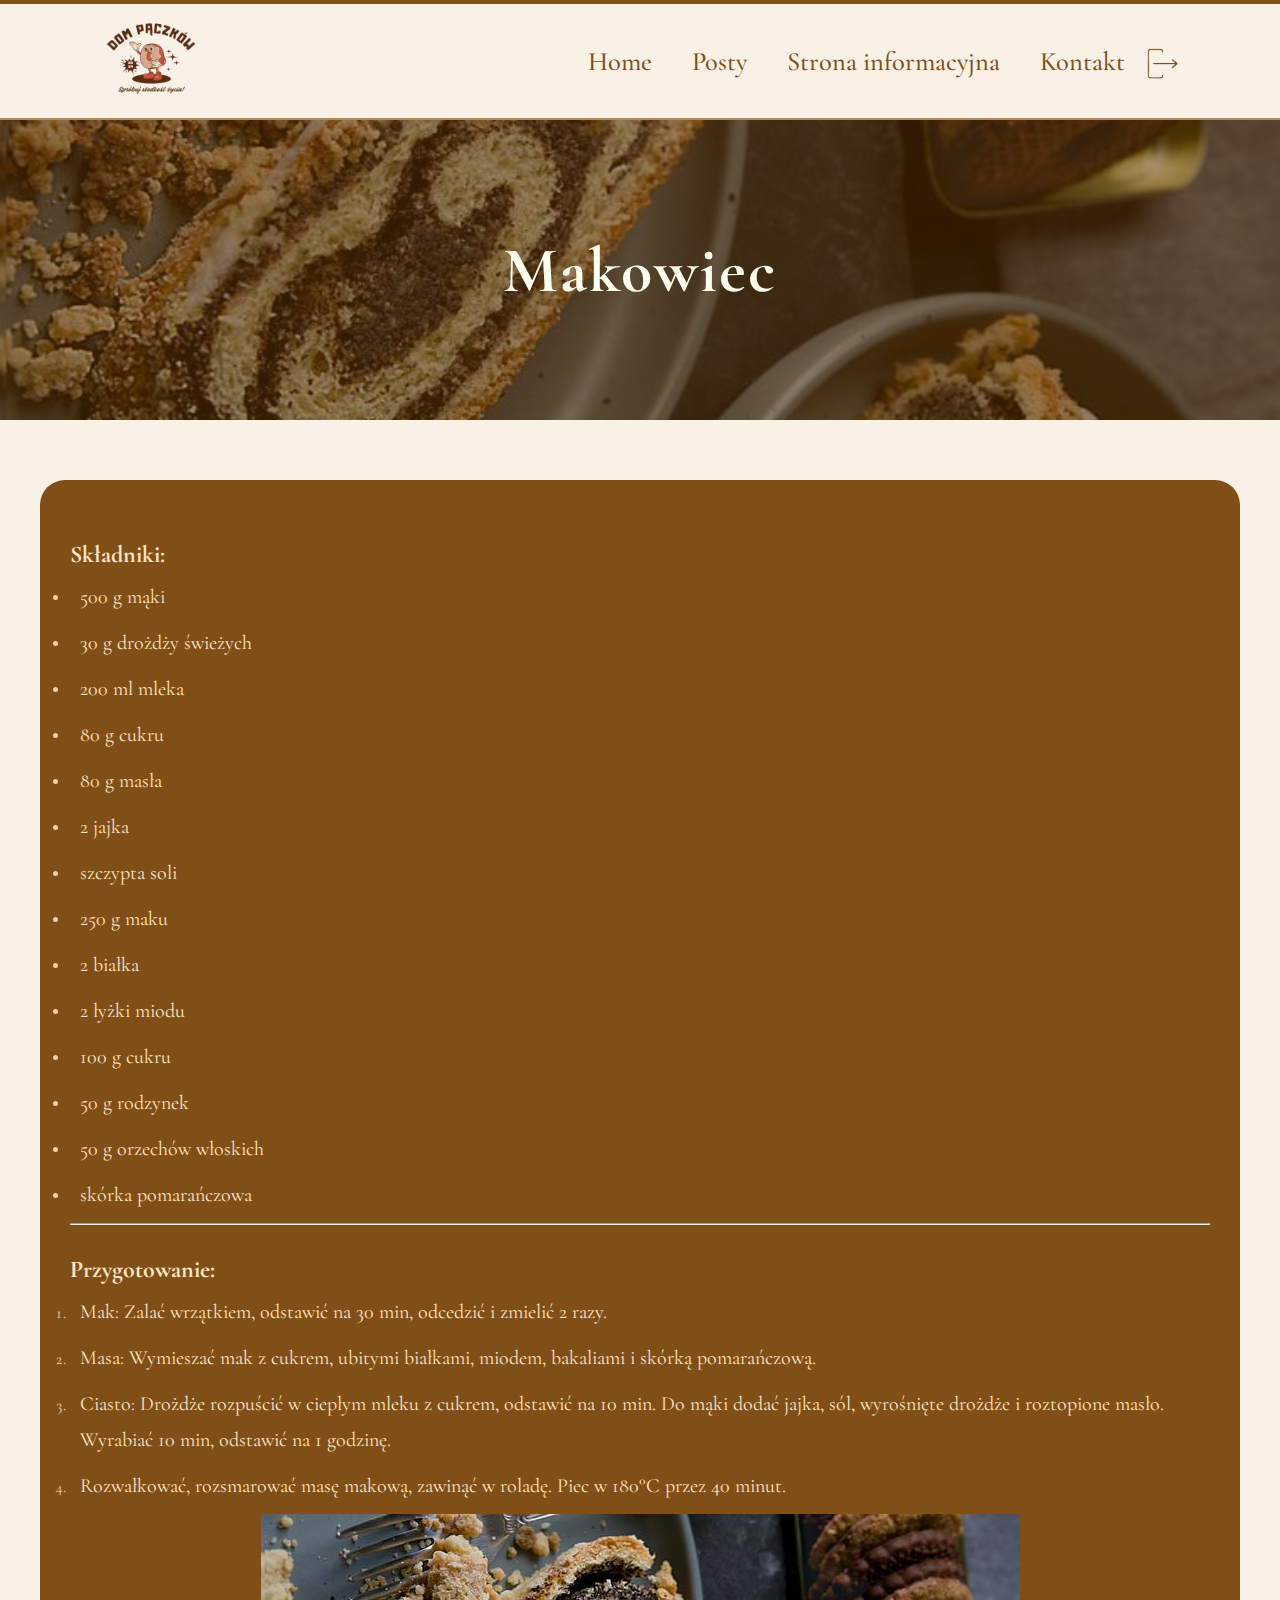
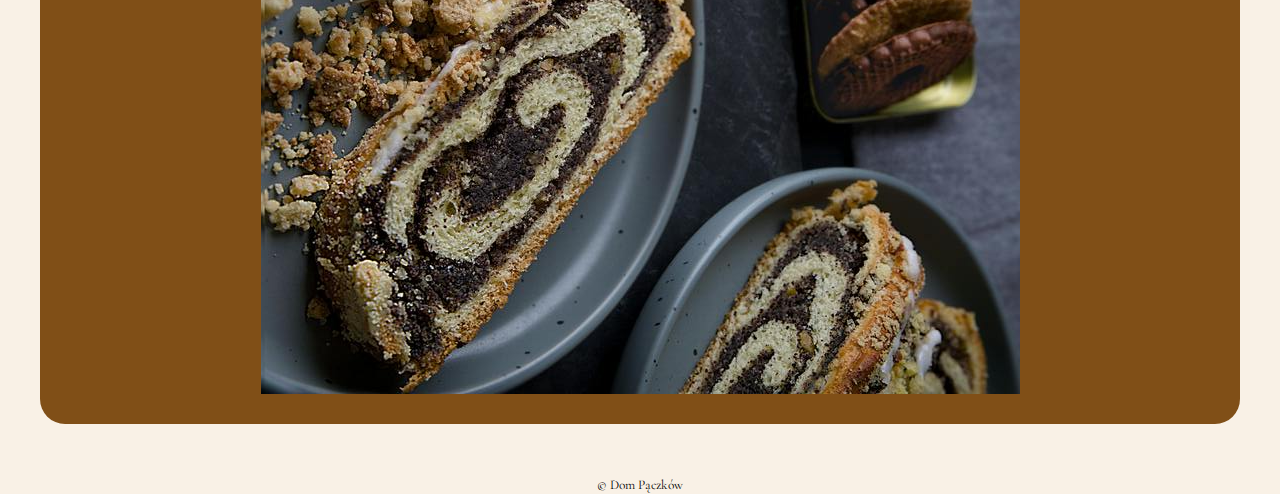
<file: makowiec.html>
<!DOCTYPE html>
<html lang="en">
    <head>
        <meta charset="UTF-8">
        <meta name="viewport" content="width=device-width, initial-scale=1.0">
        <title>Dom Pączków</title>        
        
        <link rel="stylesheet" href="https://fonts.googleapis.com/css2?family=Cormorant+Garamond:ital,wght@0,300;0,400;0,500;0,600;0,700;1,300;1,400;1,500;1,600;1,700&display=swap">
        <link rel="stylesheet" href="style.css">

        <link rel="stylesheet" href="https://cdnjs.cloudflare.com/ajax/libs/font-awesome/4.7.0/css/font-awesome.min.css">

        <link rel="icon" href="Images/icon.ico" type="image/x-icon">
    </head>
<body>  
    <nav>
        <div class="navbar-outer">
            <div class="navbar">
                <div class="navbar-logo"></div>
                <div class="navbar-links">
                    <ul id="navbar-links-list" class="navbar-links-list">
                        <li class="navbar-links-list-item">
                            <a href="index.html#home" class="primary">Home</a>
                        </li>
                        <li class="navbar-links-list-item">
                            <a href="index.html#posty" class="primary">Posty</a>
                        </li>
                        <li class="navbar-links-list-item">
                            <a href="index.html#info" class="primary">Strona informacyjna</a>
                        </li>
                        <li class="navbar-links-list-item">
                            <a href="index.html#contact" class="primary">Kontakt</a>
                        </li>
                    </ul>
                </div>
                <div class="burger-icon">
                    <a href="javascript:void(0);" class="icon" onclick="myFunction()">
                        <i class="fa fa-bars"></i>
                    </a></div>
                <a href="login.html"><div class="navbar-logout-button">
                    <img src="Images/logout_bezbg.png" alt="znak logowania"> 
                </div></a>
            </div>
        </div>
    </nav>  
    <main>  
        <script>
            function myFunction() {
            var x = document.getElementById("navbar-links-list");
            
            if (window.innerWidth > 768) {
                x.style.display = "flex"; 
            } else {

                if (x.style.display === "block") {
                x.style.display = "none";
                } else {
                x.style.display = "block";
                }
            }
            }
        </script>
        <script>
            var x = document.getElementById("navbar-links-list");

            if (window.innerWidth <= 768) {
                    x.style.display = "none"; 
                } else{
                    x.style.display = "flex";
                } 
                
            window.addEventListener('resize', function(event) {
                if (window.innerWidth <= 768) {
                    x.style.display = "none"; 
                } else{
                    x.style.display = "flex";
                }         
            }, true);
        </script>
        <div class="recipe-hero-img-makowiec">
            <div class="recipe-hero-text">
                <h1>Makowiec</h1>
            </div>                      
        </div>
        <div class="wrapper">
            <div class="container">
                <h2>Składniki:</h2>
                <ul>
                    <li><p>500 g mąki</p></li>
                    <li><p>30 g drożdży świeżych</p></li>
                    <li><p>200 ml mleka</p></li>
                    <li><p>80 g cukru</p></li>
                    <li><p>80 g masła</p></li>
                    <li><p>2 jajka</p></li>
                    <li><p>szczypta soli</p></li>

                    <li><p>250 g maku</p></li>
                    <li><p>2 białka</p></li>
                    <li><p>2 łyżki miodu</p></li>
                    <li><p>100 g cukru</p></li>

                    <li><p>50 g rodzynek</p></li>
                    <li><p>50 g orzechów włoskich</p></li>
                    <li><p>skórka pomarańczowa</p></li>
                </ul>
                <hr>
                <h2>Przygotowanie:</h2>
                <ol>
                    <li><p>Mak: Zalać wrzątkiem, odstawić na 30 min, odcedzić i zmielić 2 razy.</p></li>
                    <li><p>Masa: Wymieszać mak z cukrem, ubitymi białkami, miodem, bakaliami i skórką pomarańczową.</p></li>
                    <li><p>Ciasto: Drożdże rozpuścić w ciepłym mleku z cukrem, odstawić na 10 min. Do mąki dodać jajka, sól, wyrośnięte drożdże i roztopione masło. Wyrabiać 10 min, odstawić na 1 godzinę.</p></li>
                    <li><p>Rozwałkować, rozsmarować masę makową, zawinąć w roladę. Piec w 180°C przez 40 minut.</p></li>
                </ol>
                <img src="Images/makowiec2.jpg" alt="makowiec"> 
            </div>
        </div>              
    </main>

<footer>
    <small>&copy; Dom Pączków</small>
</footer>

</body>

</html>
</file>
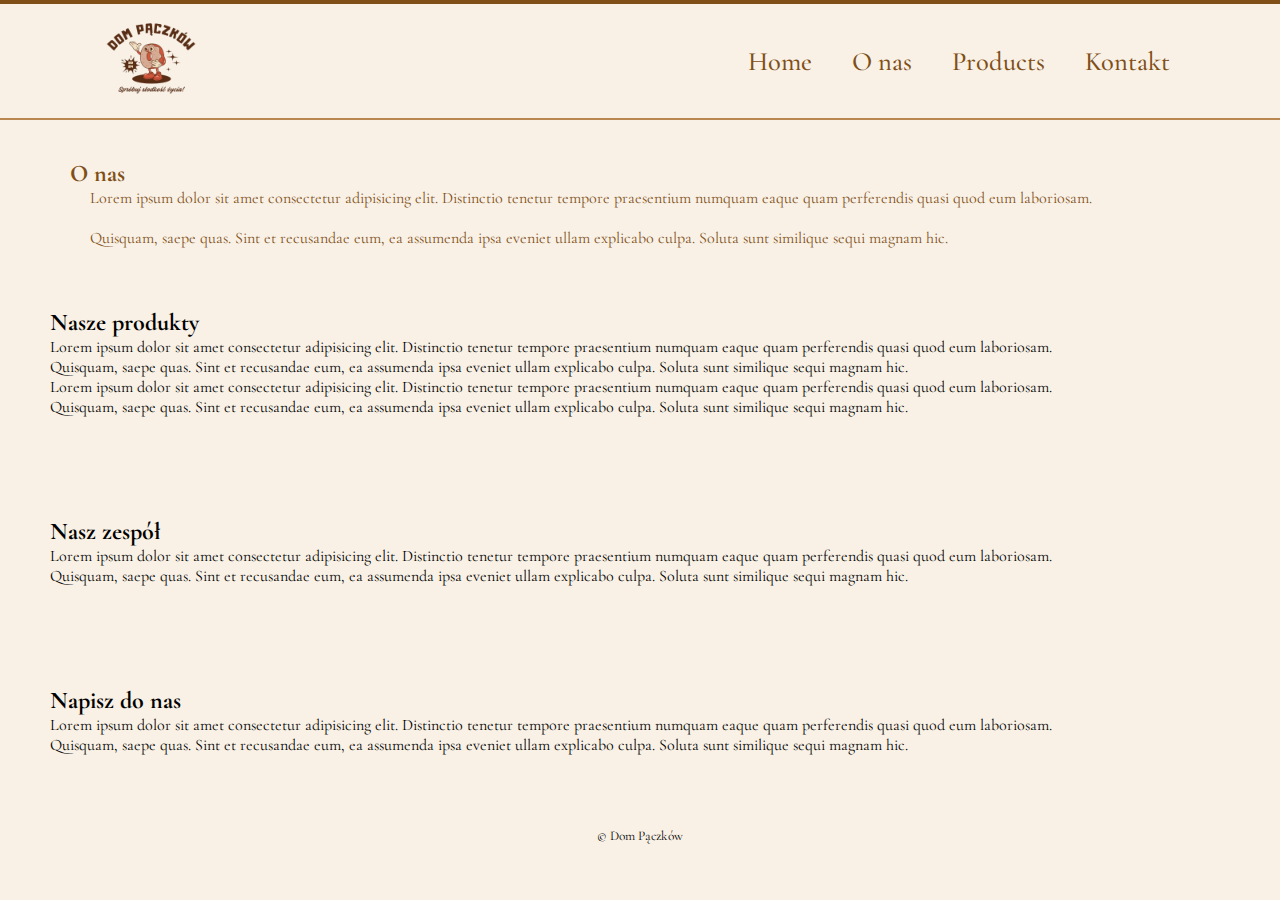
<file: menu.html>
<!DOCTYPE html>
<html lang="en">
    <head>
        <meta charset="UTF-8">
        <meta name="viewport" content="width=device-width, initial-scale=1.0">
        <title>Dom Pączków</title>
        
        <link href="https://fonts.googleapis.com/css2?family=Kalam:wght@300;400;700&family=Montserrat:ital,wght@0,100..900;1,100..900&family=Roboto:ital,wght@0,100;0,300;0,400;0,500;0,700;0,900;1,100;1,300;1,400;1,500;1,700;1,900&family=Ubuntu:ital,wght@0,300;0,400;0,500;0,700;1,300;1,400;1,500;1,700&display=swap" rel="stylesheet">
    
        <link rel="stylesheet" href="https://fonts.googleapis.com/css2?family=Cormorant+Garamond:ital,wght@0,300;0,400;0,500;0,600;0,700;1,300;1,400;1,500;1,600;1,700&display=swap">
        <link rel="stylesheet" href="layout.css">
        <link rel="stylesheet" href="section-1.css">

        <link rel="icon" href="Images/icon.ico" type="image/x-icon"/>
    </head>
<body>
    <nav>
        <div class="navbar-outer">
            <div class="navbar">
                <div class="navbar-logo"></div>
                <div class="navbar-links">
                    <ul class="navbar-links-list">
                        <li class="navbar-links-list-item">
                            <a href="menu.html" class="primary">Home</a>
                        </li>
                        <li class="navbar-links-list-item">
                            <a href="#about-us" class="primary">O nas</a>
                        </li>
                        <li class="navbar-links-list-item">
                            <a href="#" class="primary">Products</a>
                        </li>
                        <li class="navbar-links-list-item">
                            <a href="#contact" class="primary">Kontakt</a>
                        </li>
                    </ul>
                </div>
                <div class="navbar-cart-button"></div>
            </div>
        </div> 
    </nav>

    <header>
        <!--<h2><a href="menu.html">Menu</a></h2>-->        
    </header>

    <main>
        <section div class="wrapper start-image">
            <h1>Welcome!!</h1>
        </section>

        <section id="about-us" class="wrapper">
            <h2>O nas</h2>
            <p>Lorem ipsum dolor sit amet consectetur adipisicing elit. Distinctio tenetur tempore praesentium numquam eaque quam perferendis quasi quod eum laboriosam.</p>
            <p>Quisquam, saepe quas. Sint et recusandae eum, ea assumenda ipsa eveniet ullam explicabo culpa. Soluta sunt similique sequi magnam hic.</p>
        </section>

        <section id="products" class="wrapper">
            <h2>Nasze produkty</h2>
            <p>Lorem ipsum dolor sit amet consectetur adipisicing elit. Distinctio tenetur tempore praesentium numquam eaque quam perferendis quasi quod eum laboriosam.</p>
            <p>Quisquam, saepe quas. Sint et recusandae eum, ea assumenda ipsa eveniet ullam explicabo culpa. Soluta sunt similique sequi magnam hic.</p>
            <p>Lorem ipsum dolor sit amet consectetur adipisicing elit. Distinctio tenetur tempore praesentium numquam eaque quam perferendis quasi quod eum laboriosam.</p>
            <p>Quisquam, saepe quas. Sint et recusandae eum, ea assumenda ipsa eveniet ullam explicabo culpa. Soluta sunt similique sequi magnam hic.</p>
        </section>

        <section class="parallax"></section>

        <section id="staff" class="wrapper">
            <h2>Nasz zespół</h2>
            <p>Lorem ipsum dolor sit amet consectetur adipisicing elit. Distinctio tenetur tempore praesentium numquam eaque quam perferendis quasi quod eum laboriosam.</p>
            <p>Quisquam, saepe quas. Sint et recusandae eum, ea assumenda ipsa eveniet ullam explicabo culpa. Soluta sunt similique sequi magnam hic.</p>
        </section>

        <section class="parallax"></section>

        <section id="contact" class="wrapper">
            <h2>Napisz do nas</h2>
            <p>Lorem ipsum dolor sit amet consectetur adipisicing elit. Distinctio tenetur tempore praesentium numquam eaque quam perferendis quasi quod eum laboriosam.</p>
            <p>Quisquam, saepe quas. Sint et recusandae eum, ea assumenda ipsa eveniet ullam explicabo culpa. Soluta sunt similique sequi magnam hic.</p>
            
        </section>  
        
        <br>

    </main>

    <footer>
        <small>&copy; Dom Pączków</small>
    </footer>
</body>
</html>
</file>
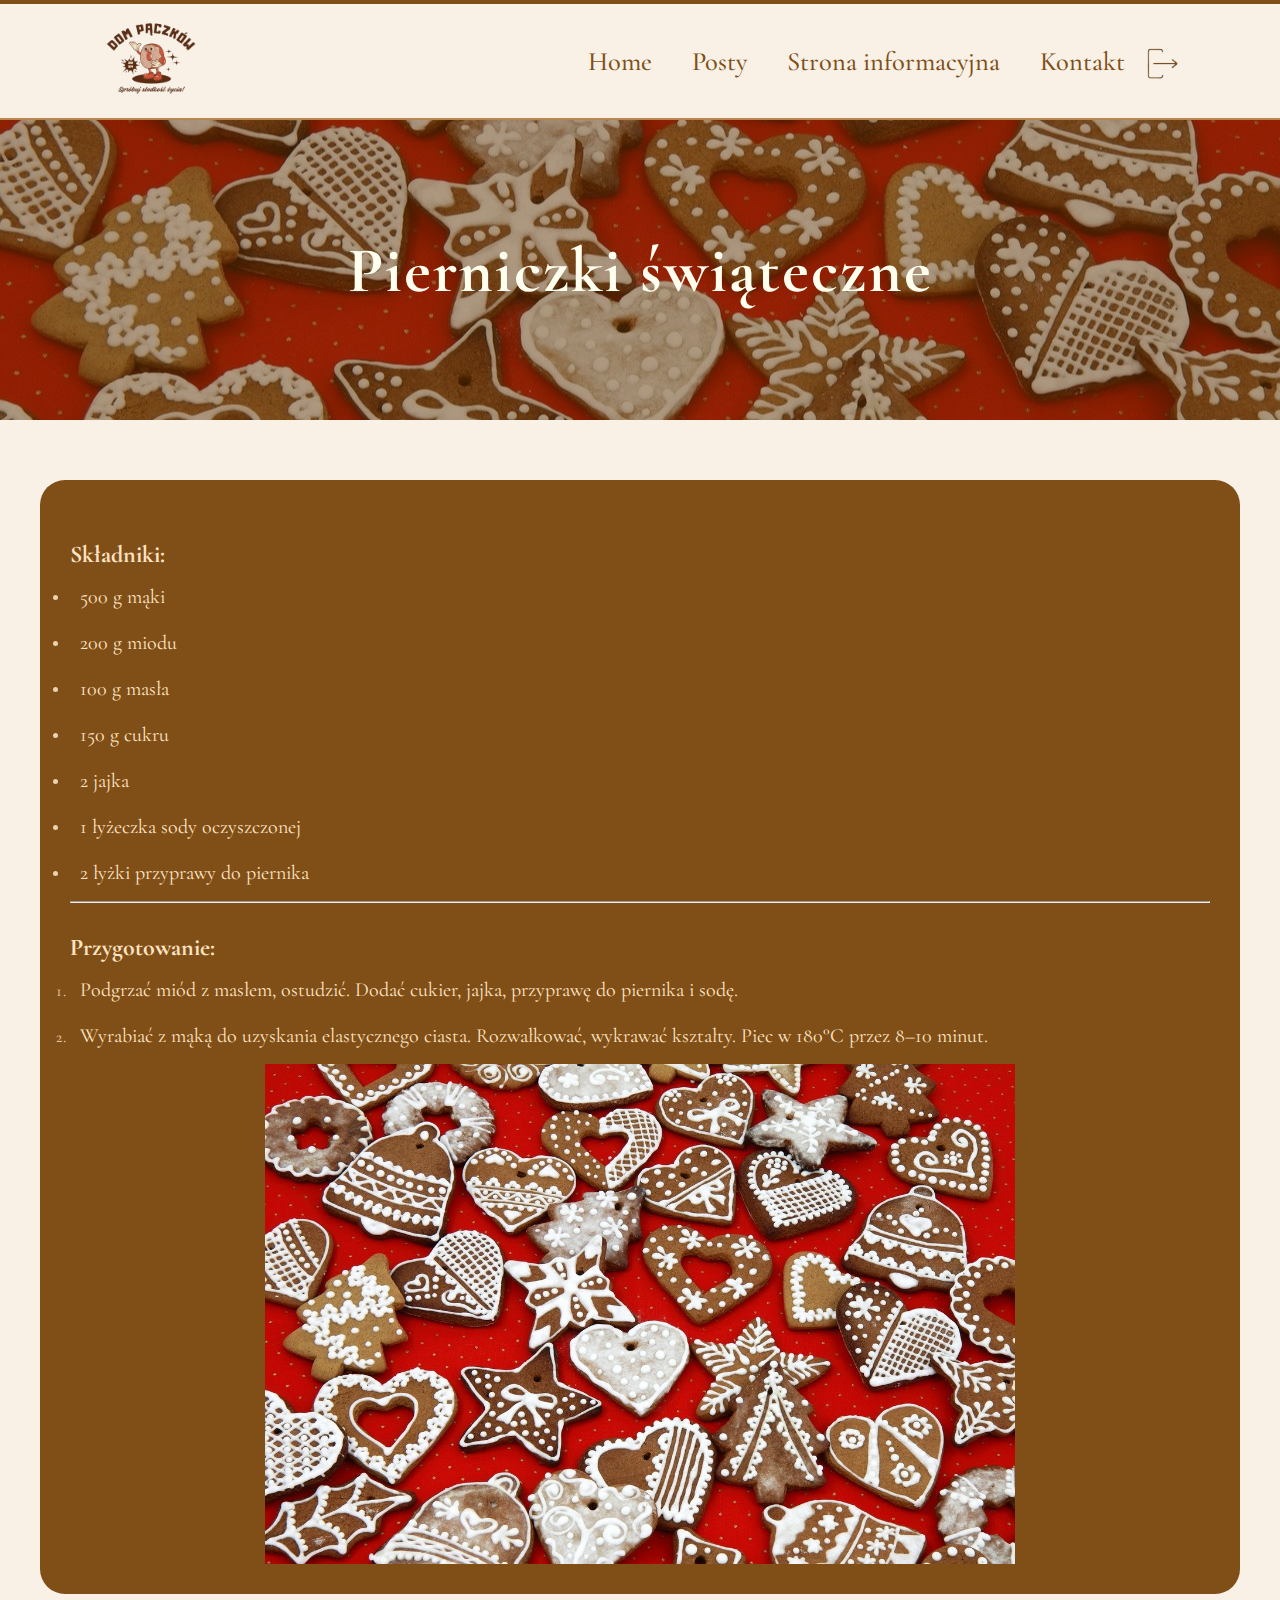
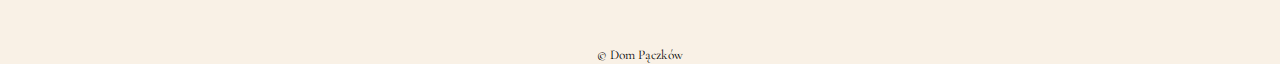
<file: pierniczki.html>
<!DOCTYPE html>
<html lang="en">
    <head>
        <meta charset="UTF-8">
        <meta name="viewport" content="width=device-width, initial-scale=1.0">
        <title>Dom Pączków</title>        
        
        <link rel="stylesheet" href="https://fonts.googleapis.com/css2?family=Cormorant+Garamond:ital,wght@0,300;0,400;0,500;0,600;0,700;1,300;1,400;1,500;1,600;1,700&display=swap">
        <link rel="stylesheet" href="style.css">

        <link rel="stylesheet" href="https://cdnjs.cloudflare.com/ajax/libs/font-awesome/4.7.0/css/font-awesome.min.css">

        <link rel="icon" href="Images/icon.ico" type="image/x-icon">
    </head>
<body>  
    <nav>
        <div class="navbar-outer">
            <div class="navbar">
                <div class="navbar-logo"></div>
                <div class="navbar-links">
                    <ul id="navbar-links-list" class="navbar-links-list">
                        <li class="navbar-links-list-item">
                            <a href="index.html#home" class="primary">Home</a>
                        </li>
                        <li class="navbar-links-list-item">
                            <a href="index.html#posty" class="primary">Posty</a>
                        </li>
                        <li class="navbar-links-list-item">
                            <a href="index.html#info" class="primary">Strona informacyjna</a>
                        </li>
                        <li class="navbar-links-list-item">
                            <a href="index.html#contact" class="primary">Kontakt</a>
                        </li>
                    </ul>
                </div>
                <div class="burger-icon">
                    <a href="javascript:void(0);" class="icon" onclick="myFunction()">
                        <i class="fa fa-bars"></i>
                    </a></div>
                <a href="login.html"><div class="navbar-logout-button">
                    <img src="Images/logout_bezbg.png" alt="znak logowania"> 
                </div></a>
            </div>
        </div>
    </nav>    
    <main> 
        <script>
            function myFunction() {
            var x = document.getElementById("navbar-links-list");
            
            if (window.innerWidth > 768) {
                x.style.display = "flex"; 
            } else {

                if (x.style.display === "block") {
                x.style.display = "none";
                } else {
                x.style.display = "block";
                }
            }
            }
        </script>
        <script>
            var x = document.getElementById("navbar-links-list");

            if (window.innerWidth <= 768) {
                    x.style.display = "none"; 
                } else{
                    x.style.display = "flex";
                } 
                
            window.addEventListener('resize', function(event) {
                if (window.innerWidth <= 768) {
                    x.style.display = "none"; 
                } else{
                    x.style.display = "flex";
                }         
            }, true);
        </script>
        <div class="recipe-hero-img-pierniczki">
            <div class="recipe-hero-text">
                <h1>Pierniczki świąteczne</h1>
            </div>
        </div>
        <div class="wrapper">
            <div class="container">
                <h2>Składniki:</h2>
                <ul>
                    <li><p>500 g mąki</p></li>
                    <li><p>200 g miodu</p></li>
                    <li><p>100 g masła</p></li>
                    <li><p>150 g cukru</p></li>
                    <li><p>2 jajka</p></li>
                    <li><p>1 łyżeczka sody oczyszczonej</p></li>
                    <li><p>2 łyżki przyprawy do piernika</p></li>
                </ul>
                <hr>
                <h2>Przygotowanie:</h2>
                <ol>
                    <li><p>Podgrzać miód z masłem, ostudzić. Dodać cukier, jajka, przyprawę do piernika i sodę.</p></li>
                    <li><p>Wyrabiać z mąką do uzyskania elastycznego ciasta. Rozwałkować, wykrawać kształty. Piec w 180°C przez 8–10 minut.</p></li>
                </ol>                                   
                <img src="Images/pierniczki.jpg" alt="pierniczki"> 
            </div>
        </div>              
</main>

<footer>
    <small>&copy; Dom Pączków</small>
</footer>

</body>

</html>
</file>
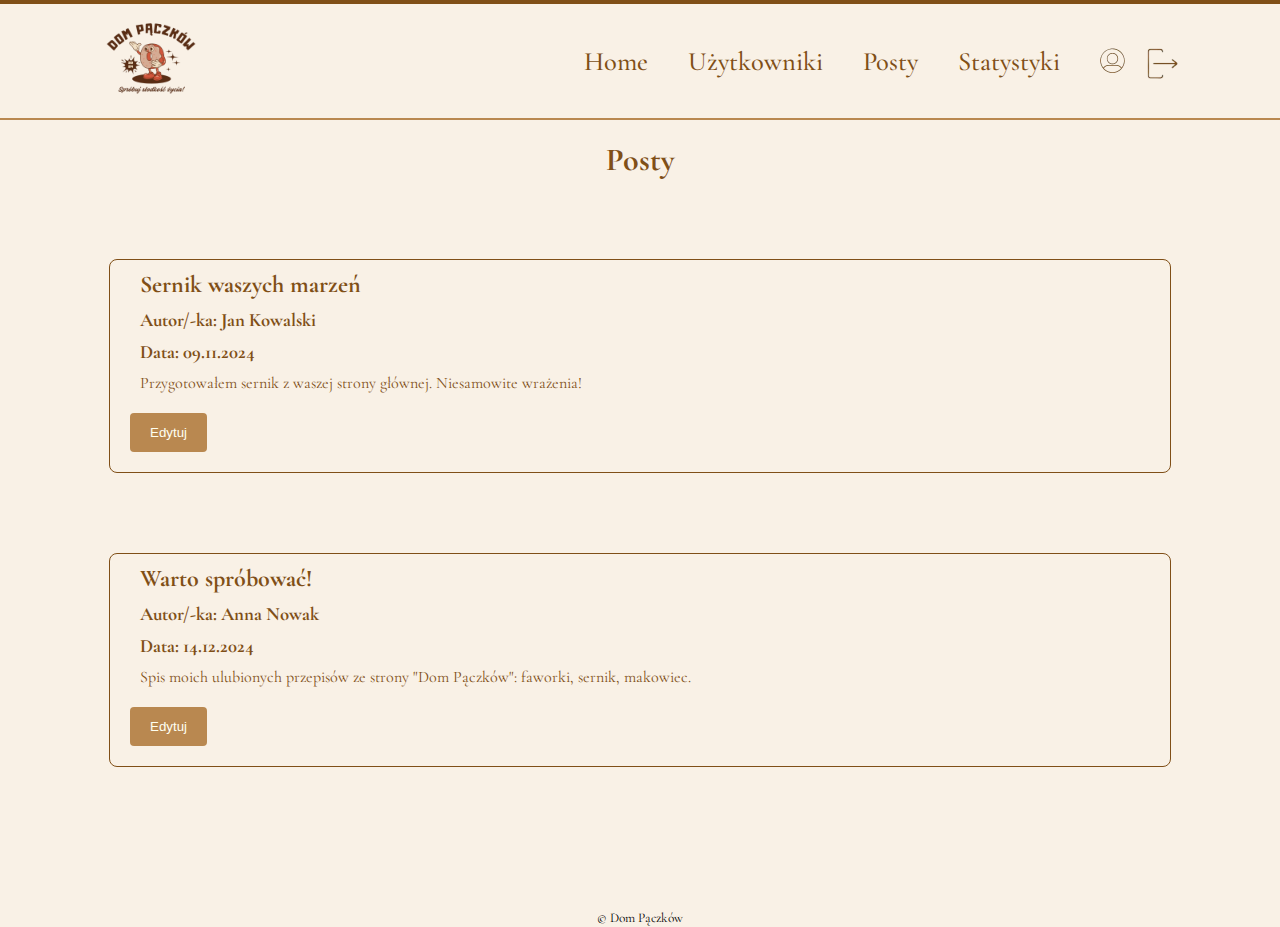
<file: posty.html>
<!DOCTYPE html>
<html lang="en">
    <head>
        <meta charset="UTF-8">
        <meta name="viewport" content="width=device-width, initial-scale=1.0">
        <title>Dom Pączków</title>        
        
        <link rel="stylesheet" href="https://fonts.googleapis.com/css2?family=Cormorant+Garamond:ital,wght@0,300;0,400;0,500;0,600;0,700;1,300;1,400;1,500;1,600;1,700&display=swap">
        <link rel="stylesheet" href="style.css">

        <link rel="stylesheet" href="https://cdnjs.cloudflare.com/ajax/libs/font-awesome/4.7.0/css/font-awesome.min.css">

        <link rel="icon" href="Images/icon.ico" type="image/x-icon">       

        <script>
            function editArticle() {
                const title = encodeURIComponent(document.getElementById("title").innerText);
                const description = encodeURIComponent(document.getElementById("description").innerText);
                
                window.location.href = `edycja.html?title=${title}&description=${description}`;
            }

            function editArticle2() {
                const title2 = encodeURIComponent(document.getElementById("title2").innerText);
                const description2 = encodeURIComponent(document.getElementById("description2").innerText);
                
                window.location.href = `edycja.html?title=${title2}&description=${description2}`;
            }
        </script>
    </head>
<body>  
    <nav>
        <div class="navbar-outer">
            <div class="navbar">
                <div class="navbar-logo"></div>
                <div class="navbar-links">
                    <ul id="navbar-links-list" class="navbar-links-list">
                        <!-- <li><button class="burger-icon"><i class="ti ti-menu-2"></i></button></li> -->
                        <li class="navbar-links-list-item">
                            <a href="index.html#home" class="primary">Home</a>
                        </li>
                        <li class="navbar-links-list-item">
                            <a href="backend.html" class="primary">Użytkowniki</a>
                        </li>
                        <li class="navbar-links-list-item">
                            <a href="posty.html" class="primary">Posty</a>
                        </li>
                        <li class="navbar-links-list-item">
                            <a href="statystyki.html" class="primary">Statystyki</a>
                        </li>
                    </ul>
                </div>
                <div class="burger-icon">
                    <a href="javascript:void(0);" class="icon" onclick="myFunction()">
                        <i class="fa fa-bars"></i>
                    </a></div>
                <a href="profile.html"><div class="navbar-profile-button"></div></a>
                <a href="login.html"><div class="navbar-logout-button">
                    <img src="Images/logout_bezbg.png" alt="znak wylogowania"> 
                </div></a>
            </div>
        </div>
    </nav>   
    <main>
        <script>
            function myFunction() {
            var x = document.getElementById("navbar-links-list");
            
            if (window.innerWidth > 768) {
                x.style.display = "flex"; 
            } else {

                if (x.style.display === "block") {
                x.style.display = "none";
                } else {
                x.style.display = "block";
                }
            }
            }
        </script>
        <script>
            var x = document.getElementById("navbar-links-list");

            if (window.innerWidth <= 768) {
                    x.style.display = "none"; 
                } else{
                    x.style.display = "flex";
                } 
                
            window.addEventListener('resize', function(event) {
                if (window.innerWidth <= 768) {
                    x.style.display = "none"; 
                } else{
                    x.style.display = "flex";
                }         
            }, true);
        </script>
        <div class="wrapper">            
            <div class="profile-content">
                <h1>Posty</h1>
                <article>
                    <h2 id="title">Sernik waszych marzeń</h2>
                    <h3>Autor/-ka: Jan Kowalski</h3>
                    <h3>Data: 09.11.2024</h3>
                    <p id="description">Przygotowałem sernik z waszej strony głównej. Niesamowite wrażenia!</p>
                    
                    <button onclick="editArticle()">Edytuj</button>   
                </article>

                <article>
                    <h2 id="title2">Warto spróbować!</h2>
                    <h3>Autor/-ka: Anna Nowak</h3>
                    <h3>Data: 14.12.2024</h3>
                    <p id="description2">Spis moich ulubionych przepisów ze strony "Dom Pączków":
                        faworki, sernik, makowiec.
                    </p>
                    
                    <button onclick="editArticle2()">Edytuj</button>  
                </article>
                                                   
            </div>
        </div>
    </main>

    <footer>
        <small>&copy; Dom Pączków</small>
    </footer>

</body>

</html>
</file>
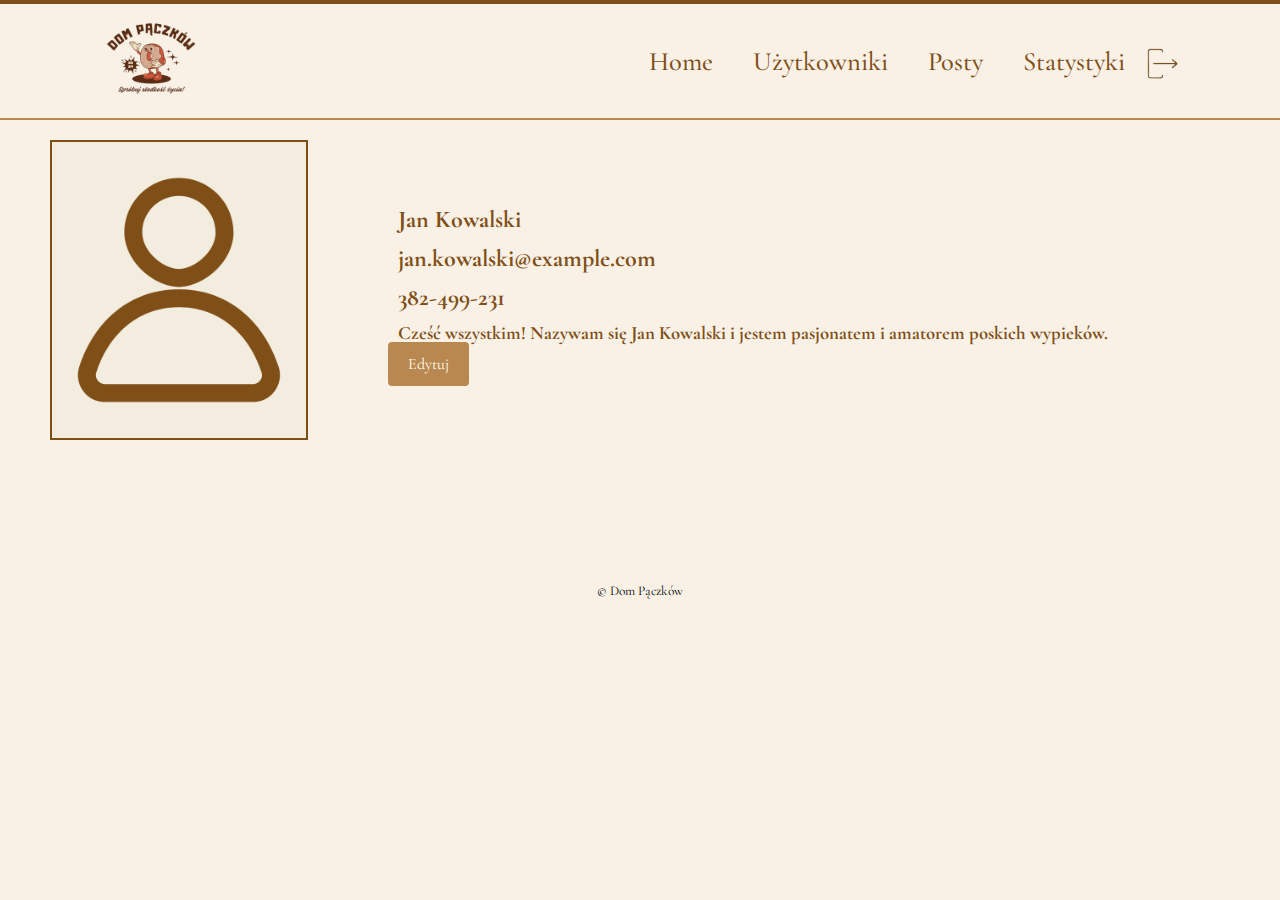
<file: profile.html>
<!DOCTYPE html>
<html lang="en">
    <head>
        <meta charset="UTF-8">
        <meta name="viewport" content="width=device-width, initial-scale=1.0">
        <title>Dom Pączków</title>        
        
        <link rel="stylesheet" href="https://fonts.googleapis.com/css2?family=Cormorant+Garamond:ital,wght@0,300;0,400;0,500;0,600;0,700;1,300;1,400;1,500;1,600;1,700&display=swap">
        <link rel="stylesheet" href="style.css">

        <link rel="stylesheet" href="https://cdnjs.cloudflare.com/ajax/libs/font-awesome/4.7.0/css/font-awesome.min.css">

        <link rel="icon" href="Images/icon.ico" type="image/x-icon">
    </head>
<body>  
    <nav>
        <div class="navbar-outer">
            <div class="navbar">
                <div class="navbar-logo"></div>
                <div class="navbar-links">
                    <ul id="navbar-links-list" class="navbar-links-list">
                        <li class="navbar-links-list-item">
                            <a href="index.html#home" class="primary">Home</a>
                        </li>
                        <li class="navbar-links-list-item">
                            <a href="backend.html" class="primary">Użytkowniki</a>
                        </li>
                        <li class="navbar-links-list-item">
                            <a href="posty.html" class="primary">Posty</a>
                        </li>
                        <li class="navbar-links-list-item">
                            <a href="statystyki.html" class="primary">Statystyki</a>
                        </li>
                    </ul>
                </div>
                <div class="burger-icon">
                    <a href="javascript:void(0);" class="icon" onclick="myFunction()">
                        <i class="fa fa-bars"></i>
                    </a></div>
                <a href="login.html"><div class="navbar-logout-button">
                    <img src="Images/logout_bezbg.png" alt="znak wylogowania"> 
                </div></a>
            </div>
        </div>
    </nav>   
    <main> 
         
        <div class="wrapper">
            <div class="profile-content">
                <img src="Images/profileImg.png" alt="zdjęcie profilu"> 
                <div class="profile-tekst">
                    <h2>Jan Kowalski</h2>
                    <h2>jan.kowalski@example.com</h2>
                    <h2>382-499-231</h2>                   
                    <h3> Cześć wszystkim! Nazywam się Jan Kowalski i jestem pasjonatem i amatorem poskich wypieków.</h3>
                    <a href="edycjaUsera.html?id=1">Edytuj</a>
                </div>
            </div>            
        </div>

        <script>
            function myFunction() {
            var x = document.getElementById("navbar-links-list");
            
            if (window.innerWidth > 768) {
                x.style.display = "flex"; 
            } else {

                if (x.style.display === "block") {
                x.style.display = "none";
                } else {
                x.style.display = "block";
                }
            }
            }
        </script>
        <script>
            var x = document.getElementById("navbar-links-list");

            if (window.innerWidth <= 768) {
                    x.style.display = "none"; 
                } else{
                    x.style.display = "flex";
                }
                
            var x = document.getElementById("navbar-links-list");
                
            window.addEventListener('resize', function(event) {
                if (window.innerWidth <= 768) {
                    x.style.display = "none"; 
                } else{
                    x.style.display = "flex";
                }         
            }, true);
        </script>
    </main>

    <footer>
        <small>&copy; Dom Pączków</small>
    </footer>

</body>

</html>
</file>
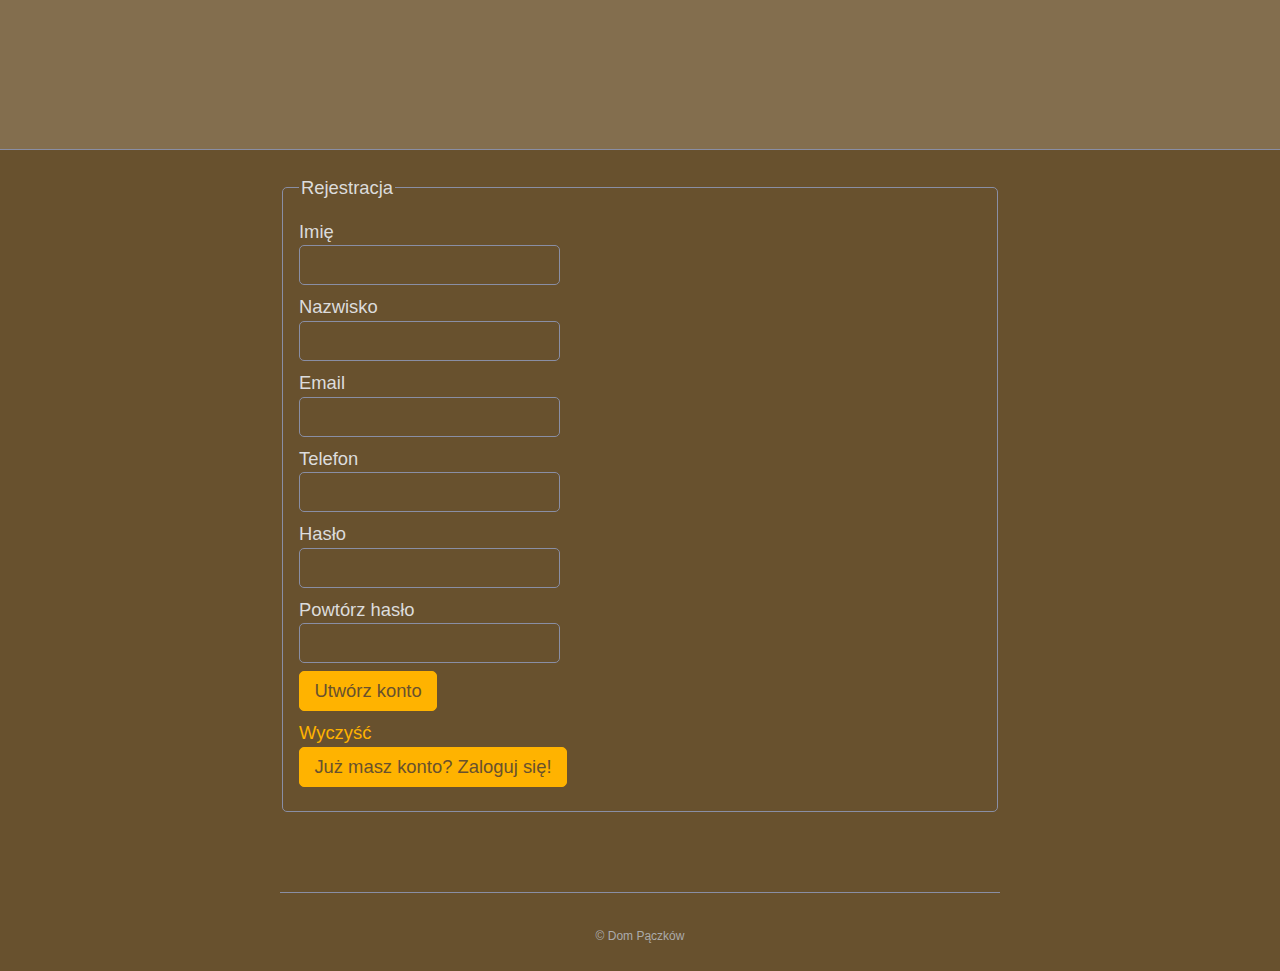
<file: rejestracja.html>
<!DOCTYPE html>
<html lang="en">
    <head>
        <meta charset="UTF-8">
        <meta name="viewport" content="width=device-width, initial-scale=1.0">
        <title>Dom Pączków</title>
        <link rel="stylesheet" href="logreg.css">
        <link rel="icon" href="Images/icon.ico" type="image/x-icon">
    </head>
<body>
    <header>
        <h1>Dom Pączków</h1>
    </header>

    <main>
        <fieldset>
            <legend>Rejestracja</legend>
            
            <label for ="imie_id">Imię</label>
            <input type="text" name="imie" id = "imie_id">

            <label for ="nazwisko_id">Nazwisko</label>
            <input type="text" name="nazwisko" id = "nazwisko_id">

            <label for ="login_id">Email</label>
            <input type="text" name="login" id = "login_id"> 
            
            <label for ="phone_id">Telefon</label>
            <input type="text" name="phone" id = "phone_id">  
            
            <label for ="password_id">Hasło</label>
            <input type="password" name="password" id = "password_id">            
            
            <label for ="password_id">Powtórz hasło</label>
            <input type="password" name="login" id = "password_id2">       
                
            <form action="login.html">
                <input type="submit" value="Utwórz konto">
            </form> 

            <a href="rejestracja.html">Wyczyść</a>            

            <form action="login.html">
                <input type="submit" value="Już masz konto? Zaloguj się!">
            </form> 

        </fieldset>  
            
    </main>

    <footer>
        <small>&copy; Dom Pączków</small>
    </footer>
</body>
</html>
</file>
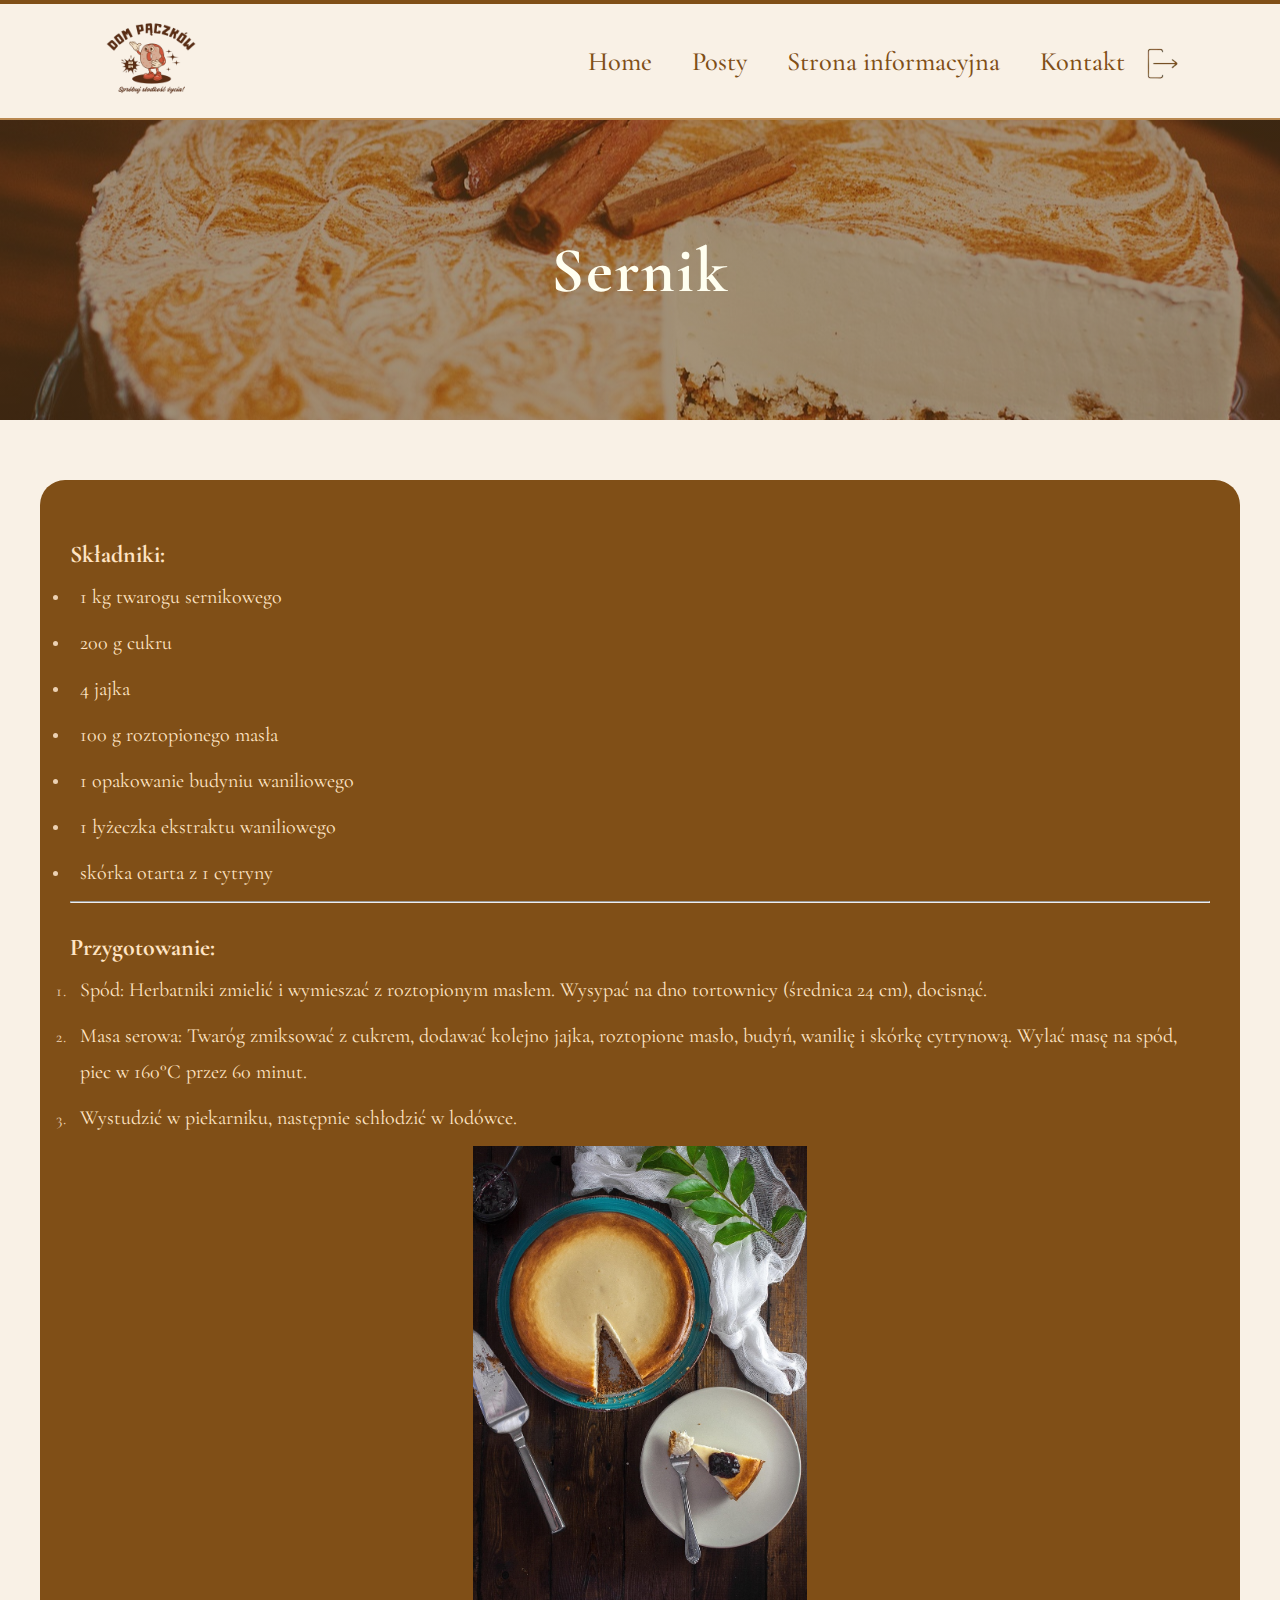
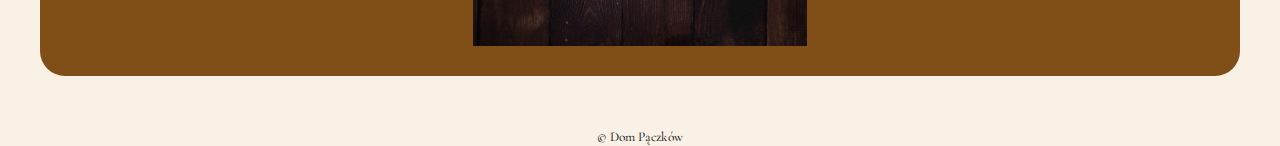
<file: sernik.html>
<!DOCTYPE html>
<html lang="en">
    <head>
        <meta charset="UTF-8">
        <meta name="viewport" content="width=device-width, initial-scale=1.0">
        <title>Dom Pączków</title>        
        
        <link rel="stylesheet" href="https://fonts.googleapis.com/css2?family=Cormorant+Garamond:ital,wght@0,300;0,400;0,500;0,600;0,700;1,300;1,400;1,500;1,600;1,700&display=swap">
        <link rel="stylesheet" href="style.css">

        <link rel="stylesheet" href="https://cdnjs.cloudflare.com/ajax/libs/font-awesome/4.7.0/css/font-awesome.min.css">

        <link rel="icon" href="Images/icon.ico" type="image/x-icon">
    </head>
<body>  
    <nav>
        <div class="navbar-outer">
            <div class="navbar">
                <div class="navbar-logo"></div>
                <div class="navbar-links">
                    <ul id="navbar-links-list" class="navbar-links-list">
                        <li class="navbar-links-list-item">
                            <a href="index.html#home" class="primary">Home</a>
                        </li>
                        <li class="navbar-links-list-item">
                            <a href="index.html#posty" class="primary">Posty</a>
                        </li>
                        <li class="navbar-links-list-item">
                            <a href="index.html#info" class="primary">Strona informacyjna</a>
                        </li>
                        <li class="navbar-links-list-item">
                            <a href="index.html#contact" class="primary">Kontakt</a>
                        </li>
                    </ul>
                </div>
                <div class="burger-icon">
                    <a href="javascript:void(0);" class="icon" onclick="myFunction()">
                        <i class="fa fa-bars"></i>
                    </a></div>
                <a href="login.html"><div class="navbar-logout-button">
                    <img src="Images/logout_bezbg.png" alt="znak logowania"> 
                </div></a>
            </div>
        </div>
    </nav>  
    <main>  
        <script>
            function myFunction() {
            var x = document.getElementById("navbar-links-list");
            
            if (window.innerWidth > 768) {
                x.style.display = "flex"; 
            } else {

                if (x.style.display === "block") {
                x.style.display = "none";
                } else {
                x.style.display = "block";
                }
            }
            }
        </script>
        <script>
            var x = document.getElementById("navbar-links-list");

            if (window.innerWidth <= 768) {
                    x.style.display = "none"; 
                } else{
                    x.style.display = "flex";
                } 
                
            window.addEventListener('resize', function(event) {
                if (window.innerWidth <= 768) {
                    x.style.display = "none"; 
                } else{
                    x.style.display = "flex";
                }         
            }, true);
        </script>
        <div class="recipe-hero-img-sernik">
            <div class="recipe-hero-text">
                <h1>Sernik</h1>
            </div>
        </div>
        <div class="wrapper">
            <div class="container">
                <h2>Składniki:</h2>
                <ul>
                    <li><p>1 kg twarogu sernikowego</p></li>
                    <li><p>200 g cukru</p></li>
                    <li><p>4 jajka</p></li>
                    <li><p>100 g roztopionego masła</p></li>
                    <li><p>1 opakowanie budyniu waniliowego</p></li>
                    <li><p>1 łyżeczka ekstraktu waniliowego</p></li>
                    <li><p>skórka otarta z 1 cytryny</p></li>
                </ul>
                <hr>
                <h2>Przygotowanie:</h2>
                <ol>
                    <li>
                         <p>Spód: Herbatniki zmielić i wymieszać z roztopionym masłem. Wysypać na dno tortownicy (średnica 24 cm), docisnąć.</p> 
                    </li>
                    <li><p>Masa serowa: Twaróg zmiksować z cukrem, dodawać kolejno jajka, roztopione masło, budyń, wanilię i skórkę cytrynową.
                        Wylać masę na spód, piec w 160°C przez 60 minut.</p>
                    </li>
                    <li><p>
                        Wystudzić w piekarniku, następnie schłodzić w lodówce.</p>
                    </li>              
                </ol>
                <img src="Images/cheesecake-1578695_1280.jpg" alt="sernik"> 
            </div>
        </div>              
    </main>

    <footer>
        <small>&copy; Dom Pączków</small>
    </footer>

</body>

</html>
</file>
<file: style.css>
.navbar-outer{
    display: flex;
    flex-direction: row;
    justify-content: center;
    align-items: stretch;
    height: 120px;
    width: 100vw;
    border-top: 4px solid #804f17;

    position: sticky;
    top: 0;
    position: fixed;

    border-bottom: 2px solid #b98850;
    background-color: #f9f1e6;

    z-index: 9;
}

.navbar{
    height: 120 px;
    display: flex;
    flex-direction: row;
    justify-content: flex-start;
    align-items: flex-end;
    width: 1100px;
}

.navbar-logo{
    background-image: url(./Images/logo2_pol_bezbg.png);
    background-repeat: no-repeat;
    background-size: contain;
    background-position: center;
    width: 121px;
    height: 100px;
    margin-bottom: 10px;
    cursor: pointer;
}

.navbar-links{
    display: flex;
    flex-direction: row;
    justify-content: flex-end;
    align-items: stretch;
    flex: 1;   
}

ul.navbar-links-list{
    list-style-type: none;
    display: flex;
    justify-content: flex-end;
    align-items: stretch;    
}

li.navbar-links-list-item{
    display: flex;
    flex-direction: column;
    justify-content: flex-end;
    align-items: center;
    color: black;
}

li.navbar-links-list-item:hover{    
    border-bottom: 4px solid #804f17;
}

li.navbar-links-list-item a{
    margin: 40px 20px 40px;
    text-decoration: none;
    font-size: 0.7cm;
    font-weight: 500;
}

.navbar-logout-button img{
    display: flex;
    width: 35px;
    height: 35px;    
    margin-bottom: 37px; 
    margin-right: 10px;
    background-position: center;
    background-repeat: no-repeat;
    background-size: contain;
}

.navbar-profile-button{
    display: flex;
    flex-direction: row;
    justify-content: flex-start;
    align-items: stretch;
    width: 25px;
    height: 25px;    
    margin-bottom: 45px; 
    background-image: url(./Images/profile_bezbg.png); 
    background-position: center;
    background-repeat: no-repeat;
    background-size: contain;

    margin-left: 20px;
    margin-right: 20px;
}

.navbar-links-list > li {
    overflow: hidden;
  }

 /* Medium devices (tablets, 768px and up) */
 @media (min-width: 768px) { 
  .burger-icon{
      display: none;
  }    
}
  
  @media only screen and (max-width: 768px) {
    nav a{
        display: inline;
    }
    .fa {
      margin: 0 20px 50px;
      color: #804f17;
    }
    .navbar-links-list{
      position: absolute;
      top: 0;
      margin-top: 115px;
      left: 0;
      flex-direction: column;
      width: 100%;
      justify-content: center;
      align-items: center;
    }
    
    .navbar-links-list > li {
      display: flex;
      justify-content: center;
      margin: 0;
      width: 100%;
      background-color: #f9f1e6e1;
    }
    .navbar-links-list > li:not(:last-child) {
      border-bottom: 1px solid #804f17;
    }
    .navbar-links-list > li:last-child {
      border-bottom: 1px solid transparent;
    } 

    .section-2-button-next{
      margin-right: 10px;
    }

    .container img{
      width: 100%;
    }
  }

  @media (max-width: 1200px) {

    .section-2,
    .section-2-inner,
    .section-2-container,
    .section-2-right-img-wrapper,
    .section-2-right-img,
    .section-2-right-img-content, 
    .section-2-left-img{ 
        max-width: 100%;
    } 

    .section-2-button-next{
      margin-right: 10px;
    }   
  }

  .section-2{
    width: 100vw;
    height:620px;
    display: flex;
    flex-direction: column;
    justify-content: center;
    align-items: center;
    background: linear-gradient(
        to bottom,
        #d0ae84 0%,
        #d0ae84 55%,
        #dfc09b 55%,
        #dfc09b 100%
    );
    margin-top: 120px;
    scroll-margin-top:120px;
}

.section-2-inner{
    width: 1200px;
    background: transparent;
    display: flex;
    flex-direction: column;
    justify-content: flex-start;
    align-items: stretch;
    height: 87%;
}

.section-2-container{
    flex: 10;
    background:transparent;
    display: flex;
    flex-direction: row;
    justify-content: flex-start;
    align-items: center;
    position: relative;
}

.section-2-buttons{
    flex: 1;
    max-height: 50px;
    display: flex;
    flex-direction: row;
    justify-content: flex-end;
    align-items: stretch;
    cursor: pointer;
}

.section-2-button-prev,
.section-2-button-next{
    width: 50px;
    background-repeat: no-repeat;
    background-size: 40px 40px;
    background-position: center;
}

.section-2-button-prev:hover,
.section-2-button-next:hover{
    background-color: #b98850;
}

.section-2-button-prev{
    background-image: url(Images/arrowLeft.png);    
}

.section-2-button-next{
    background-image: url(Images/arrowRight.png);
}

.section-2-left-img{
    height: 100%;   
    width: 75%;
    background-image: url(Images/sernik.jpg);
    background-position: center;
    background-size: cover;
    background-repeat: no-repeat;
}

.section-2-right-img-wrapper{
    position: absolute;
    height: 100%;
    width: 100%;
    background: transparent;
    display: flex;
    flex-direction: column;
    justify-content:center;
    align-items: flex-end;
}

.section-2-right-img{   
    background:#b98850e2;
    width: auto;
    height: 75%;
    display: flex;
    flex-direction: row;
    justify-content: center;
    align-items: center;
    
} 

.section-2-right-img-content{
    color:ivory;
    flex: 1;
    margin: 0 50px;
    display: flex;
    flex-direction: column;
    justify-content: flex-start;
    align-items: flex-start;
}

.section-2-right-img-subtitle, .section-2-right-img-button a{
    font-family: serif;
    font-size: 0.9em;    
    font-weight: 600;
    letter-spacing: 2px;
}

.section-2-right-img-title{
    font-size: 3em;
    margin: 10px 0 20px;
}

.section-2-right-img-button a{
  text-decoration: none;
    height: 35px;
    color:ivory;
    border-bottom: 2px solid ivory;
    display: flex;
    flex-direction: column;
    justify-content: flex-end;
    align-items: center;
    padding-bottom: 10px;
    cursor: pointer;
}

  *{
    margin: 0px;
    padding: 0px;
    box-sizing: border-box;
}

html{
    scroll-behavior: smooth;
    margin: 0;
  height: 100%;
}

body{
    font-family: Cormorant Garamond, sans-serif; 
    background-color: #f9f1e6;
}

.wrapper{
    margin: 60px auto 50px;
    width: 100%;
    max-width: 1200px;
}

.wrapper h2, h3, p{
  margin: 0 10px 10px 10px;  
}

.recipe-hero-img-faworki{  
  margin-top: 120px;
  height: 300px;
  width: 100%;
  background-position: center;
  background-repeat: no-repeat;
  background-size: cover;
  position: relative;
  background-image: linear-gradient(rgba(96, 51, 0, 0.5),rgba(96, 51, 0, 0.5)), url('Images/faworki.jpg');
}

.recipe-hero-img-pierniczki{  
  margin-top: 120px;
  height: 300px;
  width: 100%;
  background-position: center;
  background-repeat: no-repeat;
  background-size: cover;
  position: relative;
  background-image: linear-gradient(rgba(96, 51, 0, 0.5),rgba(96, 51, 0, 0.5)), url('Images/pierniczki.jpg');
}

.recipe-hero-img-makowiec{  
  margin-top: 120px;
  height: 300px;
  width: 100%;
  background-position: center;
  background-repeat: no-repeat;
  background-size: cover;
  position: relative;
  background-image: linear-gradient(rgba(96, 51, 0, 0.5),rgba(96, 51, 0, 0.5)), url('Images/makowiec2.jpg');
}
.recipe-hero-img-sernik{
  margin-top: 120px;
  background-image: linear-gradient(rgba(96, 51, 0, 0.5),rgba(96, 51, 0, 0.5)), url('Images/sernik.jpg');
  height: 300px;
  width: 100%;
  background-position: center;
  background-repeat: no-repeat;
  background-size: cover;
  position: relative;
}

.recipe-hero-text{
  font-size: 2em;
  letter-spacing: 2px;
  text-align: center;
  position: absolute;
  top: 50%;
  left: 50%;
  transform: translate(-50%, -50%);
  color: ivory;
}

hr{
  color: bisque;
  margin: 10px 0 20px;
}

section{
    scroll-margin-top:140px;    
    margin-top: 100px;
    margin-bottom: 100px;
}

#contact label{
  color: ivory;
}

#posty h1{
  color:bisque;
  margin: 25px;
}
#posty h2, #posty a{
  color:bisque;
  text-decoration: none;
}

.posty img{
  border: 2px solid #804f17;
  max-height: 300px;
  height: auto;
  object-fit: cover;
  vertical-align: middle;
}

.posty{
  background-color: #804f17;
  padding: 20px;
  border-radius: 25px;  
}

.post{
  border: 2px solid #ecd1b3;
  border-radius: 25px;
  padding: 20px;

  margin: 40px 10px;
  scroll-margin-top:120px;
  display: flex;
  flex-wrap: wrap;
  align-items: center;
  justify-content: space-around;
  gap: 1rem;
}

#about-us, #info, h2 p, #info li{
    margin-bottom: 20px;
    padding: 0 20px;
    color: #804f17;    
    font-size: 20px;
}

#info a{
    color: #be1961;
    text-decoration: none;
}
#info a:hover{
  color: #f0a00c;
}

.primary{
    color:#804f17;
}

table img {
  margin: 8px -16px;
  object-fit: cover;
}

table, th, td {
  border:1px solid bisque;
  border-collapse: collapse;
  table-layout: fixed;
}

button{
    background-color: #b98850;
    color: ivory;
    padding: 12px 20px;
    border: none;
    border-radius: 4px;
    cursor: pointer;
    margin: 10px 0;
  }

  button:hover{
    background-color: #f0a00c;
  }

  #post input[type=text], select, textarea {
    width: 100%; 
    padding: 12px; 
    border: 1px solid #ecd1b3; 
    border-radius: 4px; 
    box-sizing: border-box; 
    margin-top: 6px; 
    margin-bottom: 16px; 
    resize: vertical;
    color: #804f17;
  }

  #title{
    color: #804f17;
  }

  input[type=text], select, textarea {
    width: 100%; 
    padding: 12px; 
    border: 1px solid #ecd1b3; 
    border-radius: 4px; 
    box-sizing: border-box; 
    margin-top: 6px; 
    margin-bottom: 16px; 
    resize: vertical;
  }
 
  input[type=submit] {
    background-color: bisque;
    color: #804f17;
    padding: 12px 20px;
    border: none;
    border-radius: 4px;
    cursor: pointer;
  }
 
  input[type=submit]:hover{
    background-color: #f9f1e6;
  }
  
  .container{
    background-color: #804f17;
    padding: 30px;
    border-radius: 25px;
  }

  .container h2{
    margin: 30px 0 10px;
    color:bisque;
  }
  .container p{
    color:bisque;
    font-size: 20px;
    line-height:180%
  }

  .container ul, .container li{
    color: #ecd1b3;
  }

  .container img{
    max-height: 500px;
    height: auto;
    background-position: center;
    background-repeat: no-repeat;
    background-size: cover;
    position:relative;
    margin: auto;
    display: block;
  }

  label{
    color: #804f17;
  }

  .profile-content{
    margin: 140px 10px;
    scroll-margin-top:120px;
    display: flex;
    flex-wrap: wrap;
    align-items: center;
    justify-content: space-around;
    gap: 5rem;
  }

  .profile-content h1, h2, h3{
    color: #804f17;
  }

  .profile-tekst{
    flex: 1;
  }

  .profile-content img{
    border: 2px solid #804f17;
    max-height: 300px;
    height: auto;
    object-fit: cover;
    vertical-align: middle;
  }

  .profile-content input[type=submit],
  .profile-content a {
    background-color: #b98850;
    color: ivory;
    padding: 12px 20px;
    border: none;
    border-radius: 4px;
    cursor: pointer;
    text-decoration: none;
  }

  .profile-content input[type=submit]:hover,
  .profile-content a:hover{
    background-color: #f0a00c;
  }

  .row{
    width: 100%;
    display: flex;
    flex-direction: row;
    justify-content: space-between;
    flex-wrap: wrap;
    font-size: 0;
}
article{
    display: block;
    align-self:flex-start;
    padding: 10px 20px;
    border: 1px solid #804f17;
    border-radius: 8px;
    color: #804f17;
    font-size: 16px;
    width: 90%;
}

table.posts{
  border: 1px solid #bbb;
  border-collapse: collapse;
  font-size: 16px;
  color: #000;
  width: 100%;
}
tr:nth-child(2n){
  background-color: #ecd1b3;
}

table.posts th,
table.posts td {
  border: 1px solid #804f17;
  padding: 20px;
  color: #804f17;
}

table.posts td:first-child, table.posts th:first-child
{
  border-left: none;
  width: 10%;
}

table.posts td:nth-child(2n), table.posts th:nth-child(2n)
{
  width: 20%;
}

table.posts td:last-child, table.posts th:last-child
{
  width: 10%;
}

table.posts tr:last-child {
  border-bottom: none; 
}

table.posts a{
  text-decoration: none;
  background-color: #b98850;
  color: ivory;
  padding: 12px 20px;
  border: none;
  border-radius: 4px;
  cursor: pointer;
  margin: 10px 0;
}

table.posts a:hover{
  background-color: #f0a00c;
}

/* reports */
.chart{
  width: 30%;
  margin: 10px;
  padding: 10px;
  border: 3px solid #804f17;
  display: inline-block;
}

footer{
  text-align: center;
}
</file>
<file: logreg.css>
:root{
    --sans-font:-apple-system,BlinkMacSystemFont,"Avenir Next",Avenir,"Nimbus Sans L",Roboto,"Noto Sans","Segoe UI",Arial,Helvetica,"Helvetica Neue",sans-serif;
    --mono-font:Consolas,Menlo,Monaco,"Andale Mono","Ubuntu Mono",monospace;
    --standard-border-radius:5px;
    --bg:#fff;
    --accent-bg:#faeed0;
    --text:#212121;
    --text-light:#585858;
    --border:#898ea4;
    --accent:#a1700d;
    --accent-hover:#e2ab12;
    --accent-text:var(--bg);
    --code:#d81b60;
    --preformatted:#444;
    --marked:#fd3;
    --disabled:#efefef}
@media (prefers-color-scheme:light){
    :root{
        color-scheme:dark;
        --bg:#68512e;
        --accent-bg:#836e4e;
        --text:#dcdcdc;
        --text-light:#ababab;
        --accent:#ffb300;
        --accent-hover:#ffe099;
        --accent-text:var(--bg);
        --code:#f06292;
        --preformatted:#ccc;
        --disabled:#111}
img,
video{opacity:.8}}
*,:before,:after{
    box-sizing:border-box}textarea,select,input,progress{
    -webkit-appearance:none;
    -moz-appearance:none;
    appearance:none}

html{
    font-family:var(--sans-font);
    scroll-behavior:smooth}
body{
    color:var(--text);
    background-color:var(--bg);
    grid-template-columns:1fr min(45rem,90%) 1fr;
    margin:0;
    font-size:1.15rem;
    line-height:1.5;
    display:grid}
        
body>*{grid-column:2}

body>header{
    background-color:var(--accent-bg);
    border-bottom:1px solid var(--border);
    text-align:center;
    grid-column:1/-1;
    padding:0 .5rem 2rem}  

body>header h1{
    max-width:1200px;
    color: #836e4e;
    /*margin:1rem auto*/}

body>header p{
    max-width:40rem;
    margin:1rem auto}

main{padding-top:1.5rem}

body>footer{
    color:var(--text-light);
    text-align:center;
    border-top:1px solid var(--border);
    margin-top:4rem;
    padding:2rem 1rem 1.5rem;
    font-size:.9rem}
    
h1{font-size:3rem}

h2{
    margin-top:3rem;
    font-size:2.6rem}
    
h3{
    margin-top:3rem;
    font-size:2rem}
    
h4{font-size:1.44rem}

h5{font-size:1.15rem}

h6{font-size:.96rem}

p{margin:1.5rem 0}

p,h1,h2,h3,h4,h5,h6{overflow-wrap:break-word}

h1,h2,h3{line-height:1.1}

@media only screen and (width<=720px){
    h1{font-size:2.5rem}
    
    h2{font-size:2.1rem}
    
    h3{font-size:1.75rem}
    
    h4{font-size:1.25rem}}

a,a:visited{color:var(--accent)}

a:hover{text-decoration:none}

button,.button,a.button,input[type=submit],
input[type=reset],input[type=button]{
    border:1px solid var(--accent);
    background-color:var(--accent);
    color:var(--accent-text);
    padding:.5rem .9rem;
    line-height:normal;
    text-decoration:none}
    
.button[aria-disabled=true],input:disabled,
textarea:disabled,select:disabled,
button[disabled]{
    cursor:not-allowed;
    background-color:var(--disabled);
    border-color:var(--disabled);
    color:var(--text-light)}
    
input[type=range]{padding:0}
   
button:enabled:hover,
.button:not([aria-disabled=true]):hover,
input[type=submit]:enabled:hover,
input[type=reset]:enabled:hover,
input[type=button]:enabled:hover{
    background-color:var(--accent-hover);
    border-color:var(--accent-hover);
    cursor:pointer}
    
header>nav{
    padding:1rem 0 0;
    font-size:1rem;
    line-height:2}
    
header>nav a:hover,header>nav a.current,
header>nav a[aria-current=page],
header>nav a[aria-current=true]{
    border-color:var(--accent);
    color:var(--accent);
    cursor:pointer}
a {
    text-decoration: none;
  }

@media only screen and (width<=720px){
    aside{float:none;
        width:100%;
        margin-inline-start:0}}
        
article,fieldset,dialog{
    border:1px solid var(--border);
    border-radius:var(--standard-border-radius);
    margin-bottom:1rem;
    padding:1rem}
    
article h2:first-child,section h2:first-child,
article h3:first-child,section h3:first-child{
    margin-top:1rem}

table{border-collapse:collapse;margin:1.5rem 0}

figure>table{width:max-content;margin:0}

td,th{
    border:1px solid var(--border);
    text-align:start;padding:.5rem}
    
th{
    background-color:var(--accent-bg);
    font-weight:700}
    
tr:nth-child(2n){
    background-color:var(--accent-bg)}
    
table caption{
    margin-bottom:.5rem;
    font-weight:700}
    
textarea,select,input,button,.button{
    font-size:inherit;
    border-radius:var(--standard-border-radius);
    box-shadow:none;
    max-width:100%;
    margin-bottom:.5rem;
    padding:.5rem;
    font-family:inherit;
    display:inline-block}
    
textarea,select,input{
    color:var(--text);
    background-color:var(--bg);
    border:1px solid var(--border)}
    
label{display:block}   

img,video{
    border-radius:var(--standard-border-radius);
    max-width:100%;
    height:auto}
</file>
<file: layout.css>
*{
    margin: 0px;
    padding: 0px;
    box-sizing: border-box;
}

html{
    scroll-behavior: smooth;
    margin: 0;
  height: 100%;
}

body{
    font-family: Cormorant Garamond, sans-serif; 
    background-color: #f9f1e6;
}

.wrapper{
    margin: 60px auto 50px;
    width: 100%;
    max-width: 1200px;
}

section{
    scroll-margin-top:140px;
    
    margin-top: 100px;
    margin-bottom: 100px;
}

#about-us p{
    margin-bottom: 20px;
    padding: 0 20px;
}

.primary{
    color:#804f17;
}

.posty{
  background-color: #804f17;
  padding: 20px;
  border-radius: 25px;
}

.posty h2{
  text-align: left;
  padding: 10px 20px 20px;
}

.posty h3{
  text-align: left;
  padding: 10px 20px 20px;
}

table img {
  margin: 8px -16px;
  object-fit: cover;
}

table, th, td {
  border:1px solid bisque;
  border-collapse: collapse;
  table-layout: fixed ;
  color: bisque;

}

input[type=text], select, textarea {
    width: 100%; 
    padding: 12px; 
    border: 1px solid #ecd1b3; 
    border-radius: 4px; 
    box-sizing: border-box; 
    margin-top: 6px; 
    margin-bottom: 16px; 
    resize: vertical /* Allow the user to vertically resize the textarea (not horizontally) */
  }
 
  input[type=submit] {
    background-color: bisque;
    color: #804f17;
    padding: 12px 20px;
    border: none;
    border-radius: 4px;
    cursor: pointer;
  }
 
  input[type=submit]:hover {
    background-color: #f9f1e6;
  }
  
  .container{
    background-color: #804f17;
    padding: 20px;
    border-radius: 25px;
  }

  .container h2{
    margin-top: 30px;
  }

footer{
    text-align: center;
}
</file>
<file: section-1.css>
.navbar-outer{
    display: flex;
    flex-direction: row;
    justify-content: center;
    align-items: stretch;
    height: 120px;
    width: 100vw;
    border-top: 4px solid #804f17;

    position: sticky;
    top: 0;
    position: fixed;

    border-bottom: 2px solid #b98850;
    background-color: #f9f1e6;

    z-index: 9;
}

.navbar{
    height: 120 px;
    display: flex;
    flex-direction: row;
    justify-content: flex-start;
    align-items: flex-end;
    width: 1100px;
}

.navbar-logo{
    background-image: url(./Images/logo2_pol_bezbg.png);
    background-repeat: no-repeat;
    background-size: contain;
    background-position: center;
    width: 121px;
    height: 100px;
    margin-bottom: 10px;
    cursor: pointer;
}

.navbar-links{
    display: flex;
    flex-direction: row;
    justify-content: flex-end;
    align-items: stretch;
    flex: 1;   
}

ul.navbar-links-list{
    list-style-type: none;
    display: flex;
    justify-content: flex-end;
    align-items: stretch;    
}

li.navbar-links-list-item{
    display: flex;
    flex-direction: column;
    justify-content: flex-end;
    align-items: center;
    color: black;
}

li.navbar-links-list-item:hover{    
    border-bottom: 4px solid #804f17;
}

li.navbar-links-list-item a{
    margin: 40px 20px 40px;
    text-decoration: none;
    font-size: 0.7cm;
    font-weight: 500;
}

.navbar-logout-button{
    display: flex;
    /* flex-direction: row;
    justify-content: flex-start;
    align-items: stretch; */
    width: 25px;
    height: 25px;    
    margin-bottom: 45px; 
    margin-right: 10px;
    background-image: url(./Images/logout_bezbg.png); 
    background-position: center;
    background-repeat: no-repeat;
    background-size: contain;

}

.navbar-profile-button{
    display: flex;
    flex-direction: row;
    justify-content: flex-start;
    align-items: stretch;
    width: 25px;
    height: 25px;    
    margin-bottom: 45px; 
    background-image: url(./Images/profile_bezbg.png); 
    background-position: center;
    background-repeat: no-repeat;
    background-size: contain;

    margin-left: 20px;
    margin-right: 20px;
}

.navbar-links-list > li {
    overflow: hidden;
  }

  .menu-button-container {
    display: none;
    height: 100%;
    width: 30px;
    flex-direction: column;
    justify-content: center;
    align-items: center;
  }
  
  #menu-toggle {
    display: none;
  }
  
  .menu-button,
  .menu-button::before,
  .menu-button::after {
    display: block;
    background-color: #804f17;
    position: absolute;
    height: 4px;
    width: 30px;
    transition: transform 400ms cubic-bezier(0.23, 1, 0.32, 1);
    border-radius: 2px;    
    cursor: pointer;
  }
  
  .menu-button::before {
    content: '';
    margin-top: -8px;
  }
  
  .menu-button::after {
    content: '';
    margin-top: 8px;
  }
  
  #menu-toggle:checked + .menu-button-container .menu-button::before {
    margin-top: 0px;
    transform: rotate(405deg);
  }
  
  #menu-toggle:checked + .menu-button-container .menu-button {
    background: rgba(255, 255, 255, 0);
  }
  
  #menu-toggle:checked + .menu-button-container .menu-button::after {
    margin-top: 0px;
    transform: rotate(-405deg);
  }
  
  @media only screen and (max-width: 768px) {
    nav a{
        display: inline;
    }
    .menu-button-container {
      display: flex;
      margin: 0 20px 56px;
    }
    .navbar-links-list {
      position: absolute;
      top: 0;
      margin-top: 115px;
      left: 0;
      flex-direction: column;
      width: 100%;
      justify-content: center;
      align-items: center;
    }
    #menu-toggle ~ .navbar-links-list li {
      height: 0;
      margin: 0;
      flex-direction: row;
      transition: height 400ms cubic-bezier(0.23, 1, 0.32, 1);
    }
    #menu-toggle:checked ~ .navbar-links-list li {
      height: 4em;
      width: 100%;
      transition: height 400ms cubic-bezier(0.23, 1, 0.32, 1);
      padding: 10px ;
    }
    .navbar-links-list > li {
      display: flex;
      justify-content: center;
      margin: 0;
      width: 100%;
      color: white;
      background-color: #f9f1e6e1;
    }
    .navbar-links-list > li:not(:last-child) {
      border-bottom: 1px solid #804f17;
    }
    .navbar-links-list > li:last-child {
      border-bottom: 1px solid transparent;
    } 

    .section-2-button-next{
      margin-right: 10px;
    }

  }

  @media (max-width: 1200px) {

    .section-2,
    .section-2-inner,
    .section-2-container,
    .section-2-right-img-wrapper,
    .section-2-right-img,
    .section-2-right-img-content, 
    .section-2-left-img{ 
        max-width: 100%;
    } 

    .section-2-button-next{
      margin-right: 10px;
    }

  }

  .section-2{
    width: 100vw;
    height:620px;
    display: flex;
    flex-direction: column;
    justify-content: center;
    align-items: center;
    background: linear-gradient(
        to bottom,
        #d0ae84 0%,
        #d0ae84 55%,
        #dfc09b 55%,
        #dfc09b 100%
    );
    margin-top: 120px;
    scroll-margin-top:120px;
}

.section-2-inner{
    width: 1200px;
    background: transparent;
    display: flex;
    flex-direction: column;
    justify-content: flex-start;
    align-items: stretch;
    height: 87%;
}

.section-2-container{
    flex: 10;
    background:transparent;
    display: flex;
    flex-direction: row;
    justify-content: flex-start;
    align-items: center;
    position: relative;
}

.section-2-buttons{
    flex: 1;
    max-height: 50px;
    display: flex;
    flex-direction: row;
    justify-content: flex-end;
    align-items: stretch;
    cursor: pointer;
}

.section-2-button-prev,
.section-2-button-next{
    width: 50px;
    background-repeat: no-repeat;
    background-size: 40px 40px;
    background-position: center;
}

.section-2-button-prev:hover,
.section-2-button-next:hover{
    background-color: #b98850;
}

.section-2-button-prev{
    background-image: url(Images/arrowLeft.png);    
}

.section-2-button-next{
    background-image: url(Images/arrowRight.png);
}

.section-2-left-img{
    height: 100%;   
    width: 75%;
    background: blue;
    background-image: url(Images/sernik.jpg);
    background-position: center;
    background-size: cover;
    background-repeat: no-repeat;
}

.section-2-right-img-wrapper{
    position: absolute;
    height: 100%;
    width: 100%;
    background: transparent;
    display: flex;
    flex-direction: column;
    justify-content:center;
    align-items: flex-end;
}

.section-2-right-img{   
    background:#b98850e2;
    width: auto;
    height: 75%;
    display: flex;
    flex-direction: row;
    justify-content: center;
    align-items: center;
    
} 

.section-2-right-img-content{
    color:ivory;
    flex: 1;
    margin: 0 50px;
    display: flex;
    flex-direction: column;
    justify-content: flex-start;
    align-items: flex-start;
}

.section-2-right-img-subtitle, .section-2-right-img-button a{
    font-family: serif;
    font-size: 0.9em;    
    font-weight: 600;
    letter-spacing: 2px;
    background-image: url(/Images/gotowanie.jpg);
}

.section-2-right-img-title{
    font-size: 3em;
}

.section-2-right-img-button a{
  text-decoration: none;
    height: 35px;
    color:ivory;
    border-bottom: 2px solid ivory;
    display: flex;
    flex-direction: column;
    justify-content: flex-end;
    align-items: center;
    padding-bottom: 10px;
    cursor: pointer;
}

  *{
    margin: 0px;
    padding: 0px;
    box-sizing: border-box;
}

html{
    scroll-behavior: smooth;
    margin: 0;
  height: 100%;
}

body{
    font-family: Cormorant Garamond, sans-serif; 
    background-color: #f9f1e6;
}

.wrapper{
    margin: 60px auto 50px;
    width: 100%;
    max-width: 1200px;
}

.wrapper h2, p{
  margin: 0 10px;
}

.recipe-main img{
  position: absolute;
  top: 50%;
  left: 50%;
  transform: translate(-50%, -50%);
  font-size: 18px;
  width: 100%;
  height: auto;
  opacity: 0.3;
}

section{
    scroll-margin-top:140px;    
    margin-top: 100px;
    margin-bottom: 100px;
}

#about-us, #info, h2 p{
    margin-bottom: 20px;
    padding: 0 20px;
    color: #804f17;
}

#info a{
    color: #be1961;
    text-decoration: none;
}
#info a:hover{
  color: #f0a00c;
}

.primary{
    color:#804f17;
}

.posty{
  background-color: #804f17;
  padding: 20px;
  border-radius: 25px;
}

.posty h2{
  text-align: left;
  padding: 10px 20px 20px;
}

.posty h3{
  text-align: left;
  padding: 10px 20px 20px;
}

table img {
  margin: 8px -16px;
  object-fit: cover;
}

table, th, td {
  border:1px solid bisque;
  border-collapse: collapse;
  table-layout: fixed ;
  color: bisque;

}

input[type=text], select, textarea {
    width: 100%; 
    padding: 12px; 
    border: 1px solid #ecd1b3; 
    border-radius: 4px; 
    box-sizing: border-box; 
    margin-top: 6px; 
    margin-bottom: 16px; 
    resize: vertical /* Allow the user to vertically resize the textarea (not horizontally) */
  }
 
  input[type=submit] {
    background-color: bisque;
    color: #804f17;
    padding: 12px 20px;
    border: none;
    border-radius: 4px;
    cursor: pointer;
  }
 
  input[type=submit]:hover {
    background-color: #f9f1e6;
  }
  
  .container{
    background-color: #804f17;
    padding: 20px;
    border-radius: 25px;
  }

  .container h2{
    margin-top: 30px;
  }

footer{
    text-align: center;
}
</file>
